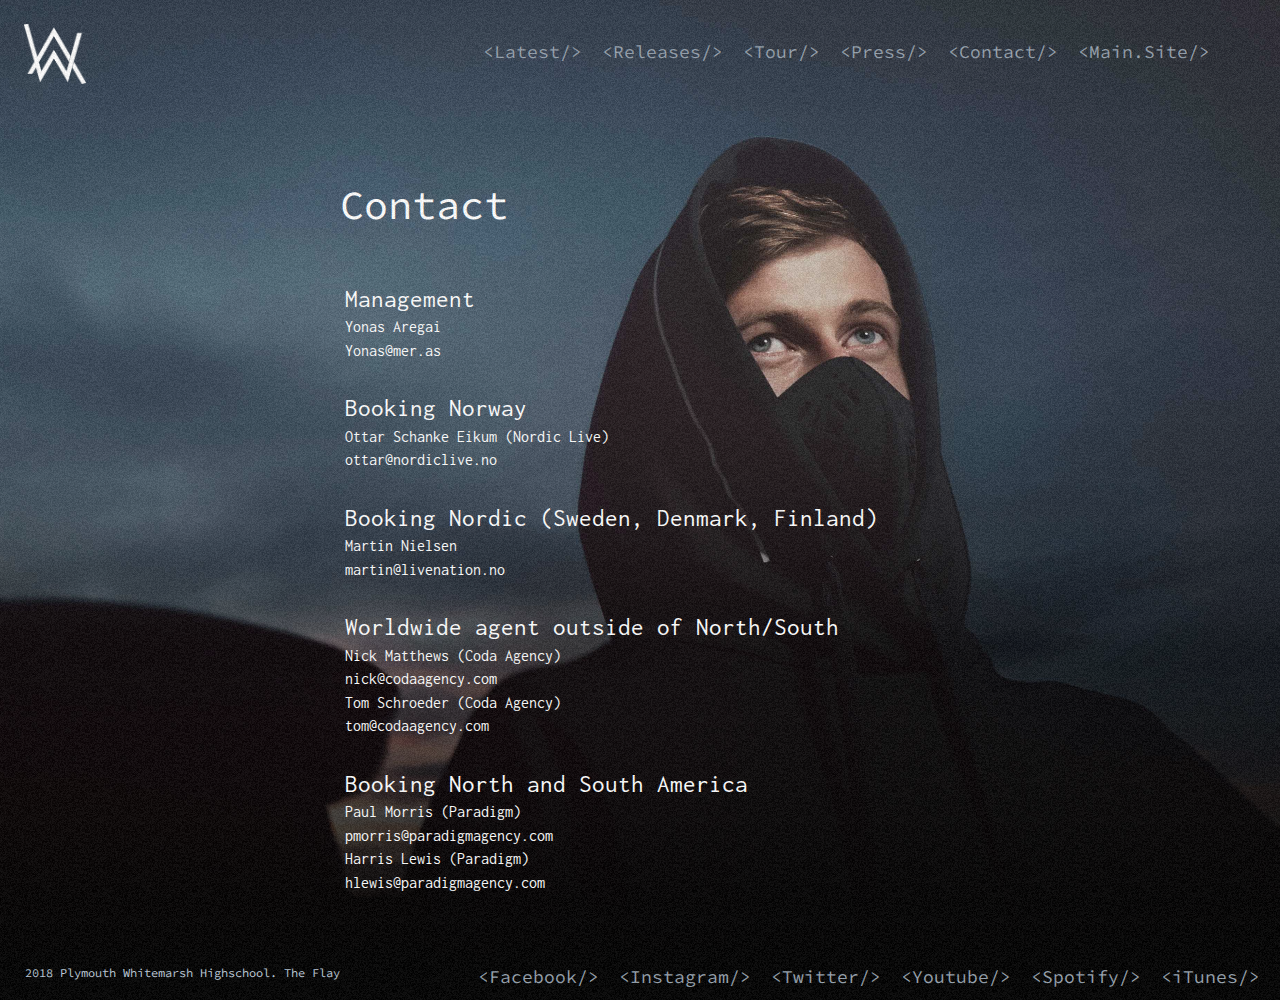
<file: Design Brief/contact.html>
<!DOCTYPE html>
<html>
    <head>
        <title>Horacio Lomax - Contact</title>
        <link rel="icon" href="Images/logo-white.png">
        <link rel='stylesheet' type='text/css' href='Mainstyles.css'>
        <style>
            .type{
                padding-top:30px;
            }
        </style>
    </head>
    <body>
        <div id='noiseoverlay'></div>
        <div id='maincontainer'>
        <header id='header'>
            <div id='logocontainer'>
                <a href='designhome.html'><img id='logo' src='Images/logo-white.png'></a>
            </div>
            <nav id='homenav'>
                <a href='../Code Files/index.html' class='navigation'><div>&lt;Main.Site/&gt;<div></a>
                <a href='contact.html' class='navigation'><div>&lt;Contact/&gt;<div></a>
                <a href='press.html' class='navigation'><div>&lt;Press/&gt;</div></a>
                <a href='tour.html' class='navigation'><div>&lt;Tour/&gt;</div></a>
                <a href='releases.html' class='navigation'><div>&lt;Releases/&gt;</div></a>
                <a href='latest.html' class='navigation'><div>&lt;Latest/&gt;</div></a>
            </nav>
        </header>
        <section id='contact'>
        <h1>Contact</h1>
            <ul>
                <li>
                    <ul>
                        <li class='type'>Management</li>
                        <li class='name'>Yonas Aregai</li>
                        <a href='mailto:Yonas@mer.as' class='email'><li>Yonas@mer.as</li></a>
                        <li class='tel'></li>
                    </ul>
                </li>
                <li>
                    <ul>
                        <li class='type'>Booking Norway</li>
                        <li class='name'>Ottar Schanke Eikum (Nordic Live)</li>
                        <a href='mailto:ottar@nordiclive.no' class='email'><li>ottar@nordiclive.no</li></a>
                        <li class='tel'></li>
                    </ul>
                </li>
                <li>
                    <ul>
                        <li class='type'>Booking Nordic (Sweden, Denmark, Finland)</li>
                        <li class='name'>Martin Nielsen</li>
                        <a href='mailto:martin@livenation.no' class='email'><li>martin@livenation.no</li></a>
                        <li class='tel'></li>
                    </ul>
                </li>
                <li>
                    <ul>
                        <li class='type'>Worldwide agent outside of North/South</li>
                        <li class='name'>Nick Matthews (Coda Agency)</li>
                        <a href='mailto:nick@codeagency.com' class='email'><li>nick@codaagency.com</li></a>
                        <li class='name'>Tom Schroeder (Coda Agency)</li>
                        <a href='mailto:tom@codaagency.com' class='email'><li>tom@codaagency.com</li></a>
                        <li class='tel'></li>
                    </ul>
                </li>
                <li>
                    <ul>
                        <li class='type'>Booking North and South America</li>
                        <li class='name'>Paul Morris (Paradigm)</li>
                        <a href='mailto:pmorris@paradigmagency.com' class='email'><li>pmorris@paradigmagency.com</li></a>
                        <li class='name'>Harris Lewis (Paradigm)</li>
                        <a href='mailto:hlewis@paradigmagency.com' class='email'><li>hlewis@paradigmagency.com</li></a>
                        <li class='tel'></li>
                    </ul>
                </li>
            </ul>
        </section>
        </div>
        <footer id='footer' style='margin-top:-35px'><span>2018 Plymouth Whitemarsh Highschool. The Flay</span>
        <div id='lowernav'>
            <a href='https://itunes.apple.com/us/artist/alan-walker/1062085272?app=music&ign-mpt=uo%3D4' class='navigation'><div>&lt;iTunes/&gt;</div></a>
            <a href='https://open.spotify.com/artist/7vk5e3vY1uw9plTHJAMwjN' class='navigation'><div>&lt;Spotify/&gt;</div></a>
            <a href='https://www.youtube.com/user/DjWalkzz' class='navigation'><div>&lt;Youtube/&gt;</div></a>
            <a href='https://twitter.com/IAmAlanWalker' class='navigation'><div>&lt;Twitter/&gt;</div></a>
            <a href='https://www.instagram.com/alanwalkermusic/' class='navigation'><div>&lt;Instagram/&gt;</div></a>
            <a href='https://www.facebook.com/alanwalkermusic' class='navigation'><div>&lt;Facebook/&gt;<div></a>
        </div>
        </footer>
    </body>
</html>
</file>
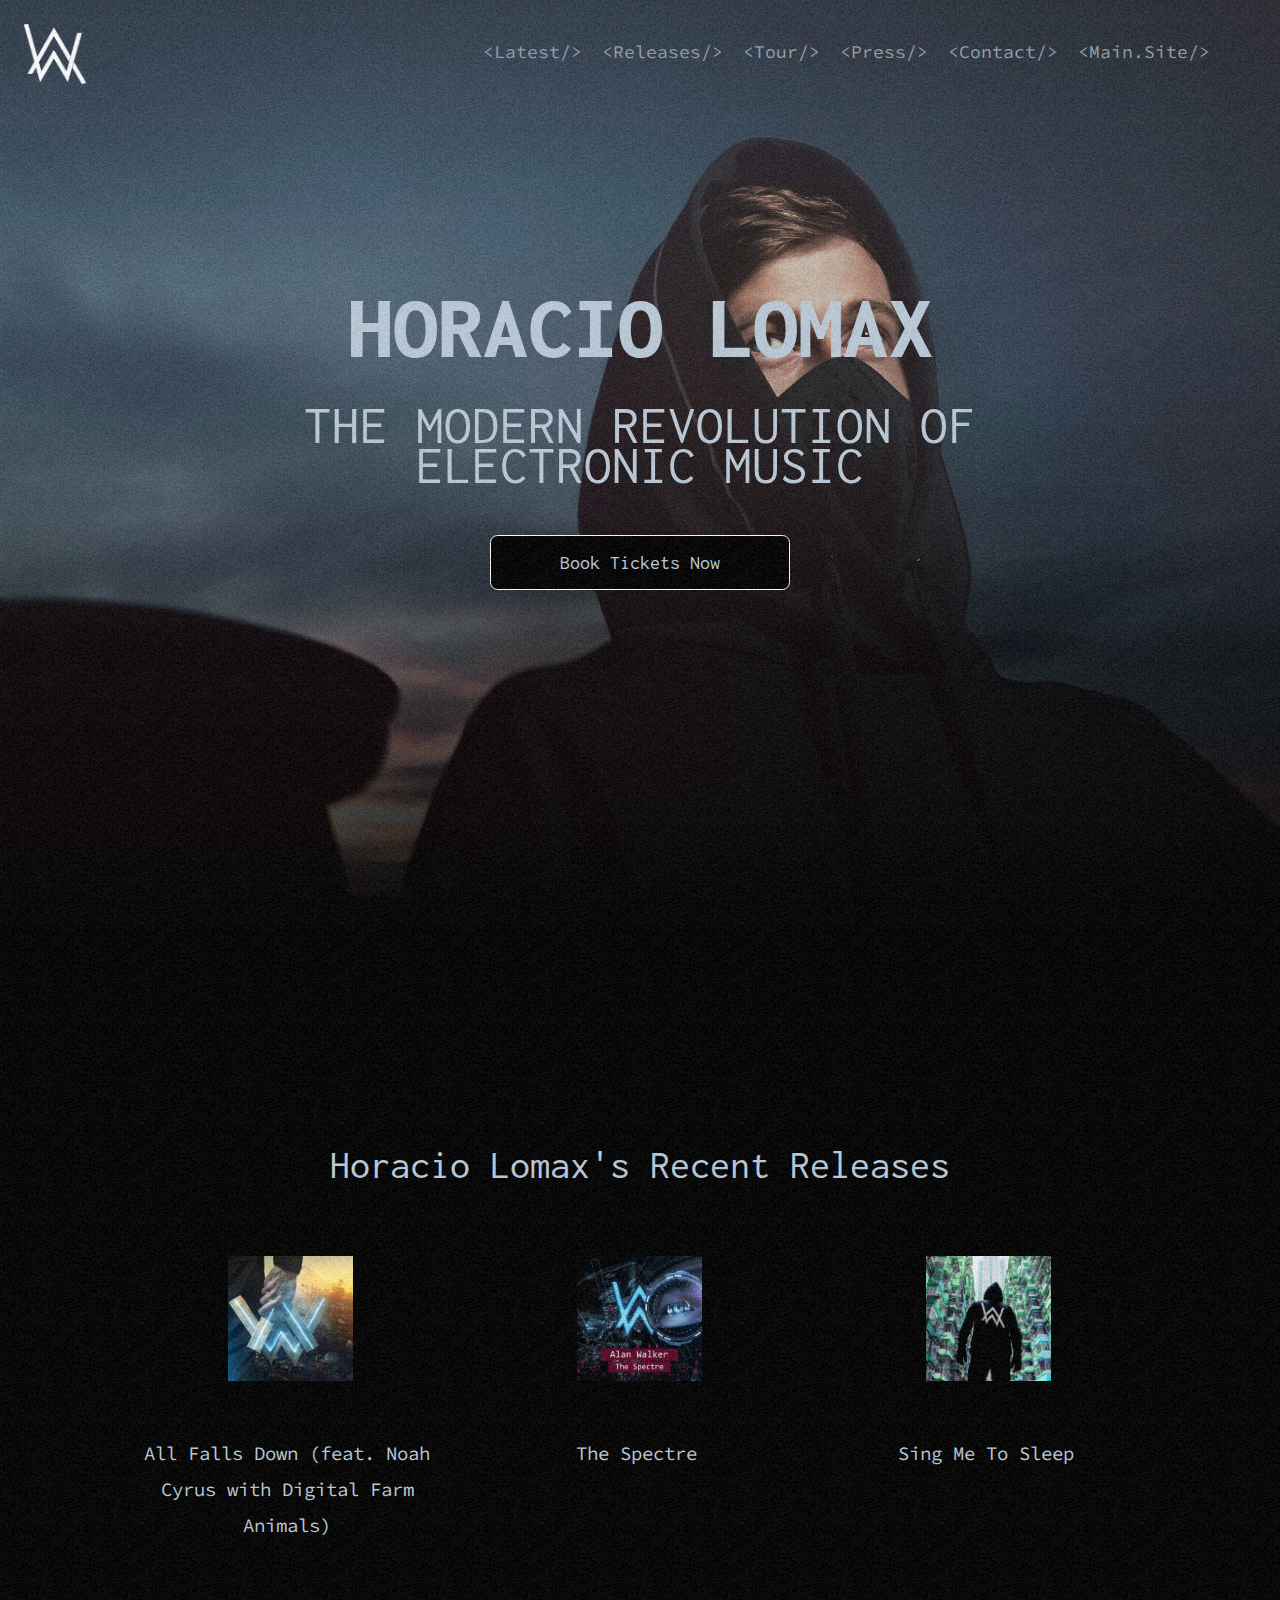
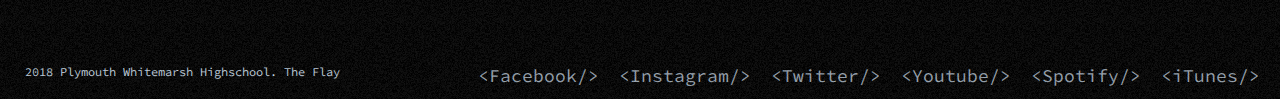
<file: Design Brief/designhome.html>
<!DOCTYPE html>
<html>
    <head>
        <meta content="width=device-width, initial-scale=1" name="viewport"/>
        <link rel="icon" href="Images/logo-white.png">
        <link rel='stylesheet' type='text/css' href='Mainstyles.css'>
        <title>Horacio	Lomax</title>
        <style>
            #maincontainer{
                width:100%;
            }
            @media only screen and (max-width: 600px){
            #maincontainer{
                height:300px;
            }
            body{
                background-color:black;
            }
            #logo{
                padding-bottom:0;
                margin-bottom:0;
                margin-top:50px;
            }
            #homenav{
            margin:auto;
            padding-right:0px;
            }
            .navigation{
            font-size:12px;
            text-align:center;
            margin-right:5px;
            }
            #homenav{
            margin-top:40px;
            width:100%;     
            height:100px;
            font-family:Source Code Pro;
            }
            #logocontainer{
                float:none;
            }
            #centerblock{
                width:80%;
            }
            .descimages{
                width:80px;
            }
            #midcontainer{
                margin-top:-200px;
            }
            #footer{
                display:none;
            }
            }
        </style>
    </head>
    <body>
        <div id='noiseoverlay'></div>
        <div id='maincontainer'>
        <header id='header'>
            <div id='logocontainer'>
                <a href='designhome.html'><img id='logo' src='Images/logo-white.png'></a>
            </div>
            <nav id='homenav'>
                <a href='../Code Files/index.html' class='navigation'><div>&lt;Main.Site/&gt;<div></a>
                <a href='contact.html' class='navigation'><div>&lt;Contact/&gt;<div></a>
                <a href='press.html' class='navigation'><div>&lt;Press/&gt;</div></a>
                <a href='tour.html' class='navigation'><div>&lt;Tour/&gt;</div></a>
                <a href='releases.html' class='navigation'><div>&lt;Releases/&gt;</div></a>
                <a href='latest.html' class='navigation'><div>&lt;Latest/&gt;</div></a>
            </nav>
        </header>
            <div id='centerblock'>
            <h1 id='centerclass'>Horacio	Lomax</h1>
            <div id='centertext'>The Modern Revolution of Electronic Music</div>
            </div>
            <center><a href='tour.html' id='buttonholder'><button id='centerbutton' align='center'><span>Book Tickets Now</span></button></a></center>
            <div id='midcontainer'>
        </div>
        <div id='black' style='background-color:black'>
        <div id='midcontainer'>
        <div class='midheader'>Horacio Lomax's Recent Releases</div>
            <div id='desccontainer'>
                <div class='descriptionbox'>
                    <img src='Images/allfallsdown.jpg' class='descimages' id='firstdesc'>
                    <div class='descinfo'>
                        All Falls Down (feat. Noah Cyrus with Digital Farm Animals)
                    </div>
                </div>
                <div class='descriptionbox'>
                    <img src='Images/spectre.jpg' class='descimages'>
                    <div class='descinfo'>
                    The Spectre
                    </div>
                </div>
                <div class='descriptionbox'>
                    <img src='Images/smts.jpg' class='descimages'>
                    <div class='descinfo'>
                    Sing Me To Sleep
                    </div>
                </div>
            </div>
        </div>
        <footer id='footer'><span>2018 Plymouth Whitemarsh Highschool. The Flay</span>
        <div id='lowernav'>
            <a href='https://itunes.apple.com/us/artist/alan-walker/1062085272?app=music&ign-mpt=uo%3D4' class='navigation'><div>&lt;iTunes/&gt;</div></a>
            <a href='https://open.spotify.com/artist/7vk5e3vY1uw9plTHJAMwjN' class='navigation'><div>&lt;Spotify/&gt;</div></a>
            <a href='https://www.youtube.com/user/DjWalkzz' class='navigation'><div>&lt;Youtube/&gt;</div></a>
            <a href='https://twitter.com/IAmAlanWalker' class='navigation'><div>&lt;Twitter/&gt;</div></a>
            <a href='https://www.instagram.com/alanwalkermusic/' class='navigation'><div>&lt;Instagram/&gt;</div></a>
            <a href='https://www.facebook.com/alanwalkermusic' class='navigation'><div>&lt;Facebook/&gt;<div></a>
        </div>
        </footer>
    </body>
</html>
</file>
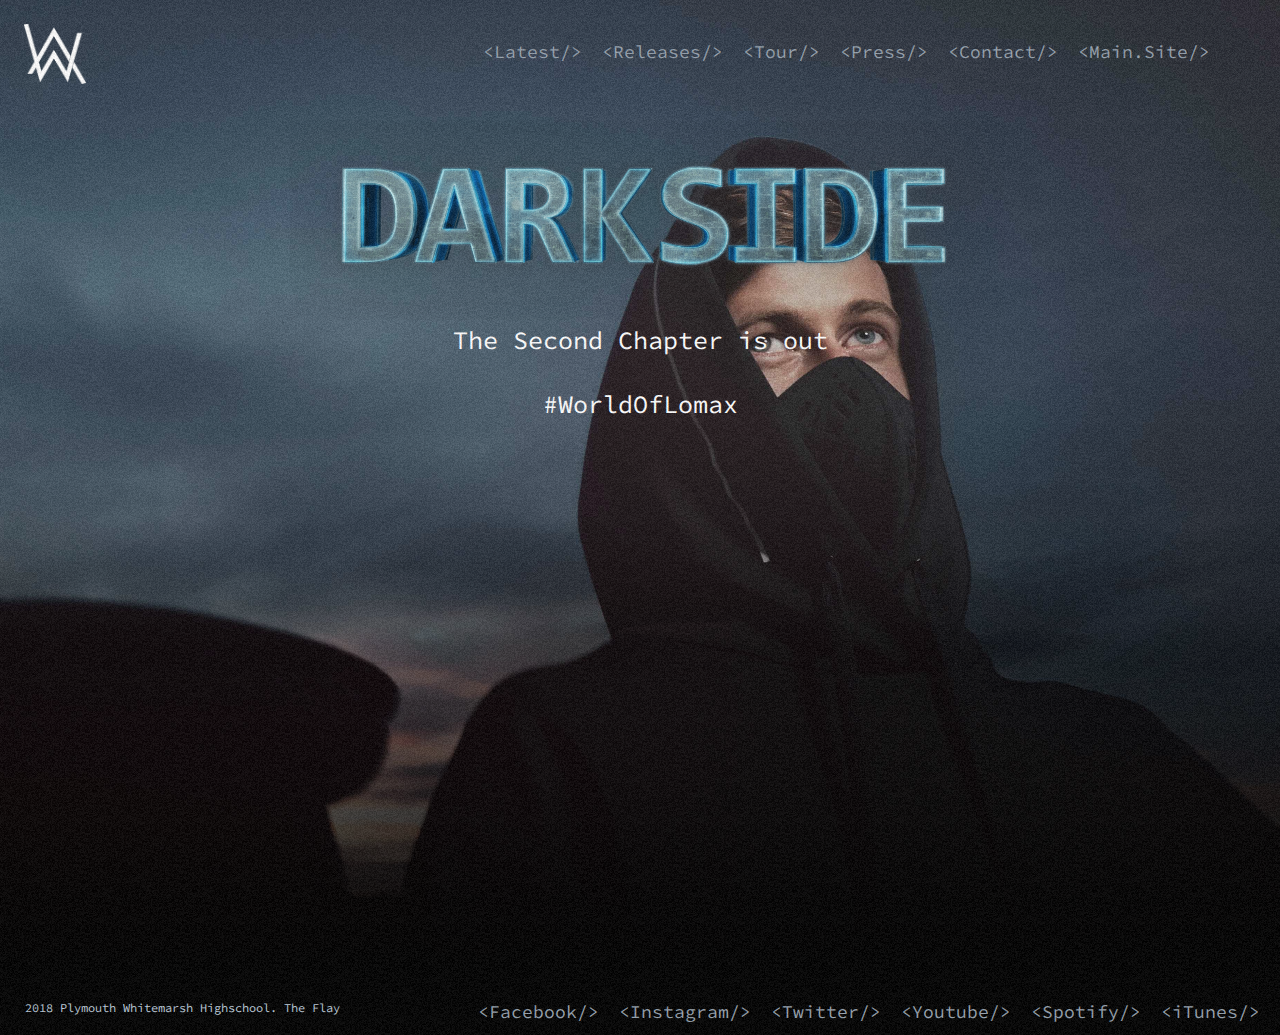
<file: Design Brief/latest.html>
<!DOCTYPE html>
<html>
    <head>
        <title>Horacio Lomax - Latest</title>
        <link rel="icon" href="Images/logo-white.png">
        <link rel='stylesheet' type='text/css' href='Mainstyles.css'>
        <style>
            #contact{
                margin-top:-100px;
            }
            #footer{
                background-color:black;
            }
        </style>
    </head>
    <body>
        <div id='noiseoverlay'></div>
        <div id='maincontainer'>
            <header id='header'>
                <div id='logocontainer'>
                    <a href='designhome.html'><img id='logo' src='Images/logo-white.png'></a>
                </div>
                <nav id='homenav'>
                    <a href='../Code Files/index.html' class='navigation'><div>&lt;Main.Site/&gt;<div></a>
                    <a href='contact.html' class='navigation'><div>&lt;Contact/&gt;<div></a>
                    <a href='press.html' class='navigation'><div>&lt;Press/&gt;</div></a>
                    <a href='tour.html' class='navigation'><div>&lt;Tour/&gt;</div></a>
                    <a href='releases.html' class='navigation'><div>&lt;Releases/&gt;</div></a>
                    <a href='latest.html' class='navigation'><div>&lt;Latest/&gt;</div></a>
                </nav>
                </header>
            <section id='contact'>
                <img id='dwi' height='200' src='Images/darkside.png'>
                <div id='latestheader'>The Second Chapter is out</br></br>#WorldOfLomax</div>
                </br>
                </br>
                <iframe id='previewvideo' src="https://www.youtube.com/embed/U8JG5jxUcTs" frameborder="0" allow="accelerometer; autoplay; encrypted-media; gyroscope; picture-in-picture" allowfullscreen></iframe>
            </section>
        </div>
        <footer id='footer'>
            <span>2018 Plymouth Whitemarsh Highschool. The Flay</span>
            <div id='lowernav'>
                <a href='https://www.apple.com/itunes/?cid=OAS-US-DOMAINS-itunes.com' class='navigation'><div>&lt;iTunes/&gt;</div></a>
            <a href='https://www.spotify.com/us/' class='navigation'><div>&lt;Spotify/&gt;</div></a>
            <a href='https://www.youtube.com/' class='navigation'><div>&lt;Youtube/&gt;</div></a>
            <a href='https://twitter.com/' class='navigation'><div>&lt;Twitter/&gt;</div></a>
            <a href='https://www.instagram.com/' class='navigation'><div>&lt;Instagram/&gt;</div></a>
            <a href='https://www.facebook.com/' class='navigation'><div>&lt;Facebook/&gt;<div></a>
            </div>
            </footer>
    </body>
</html>
</file>
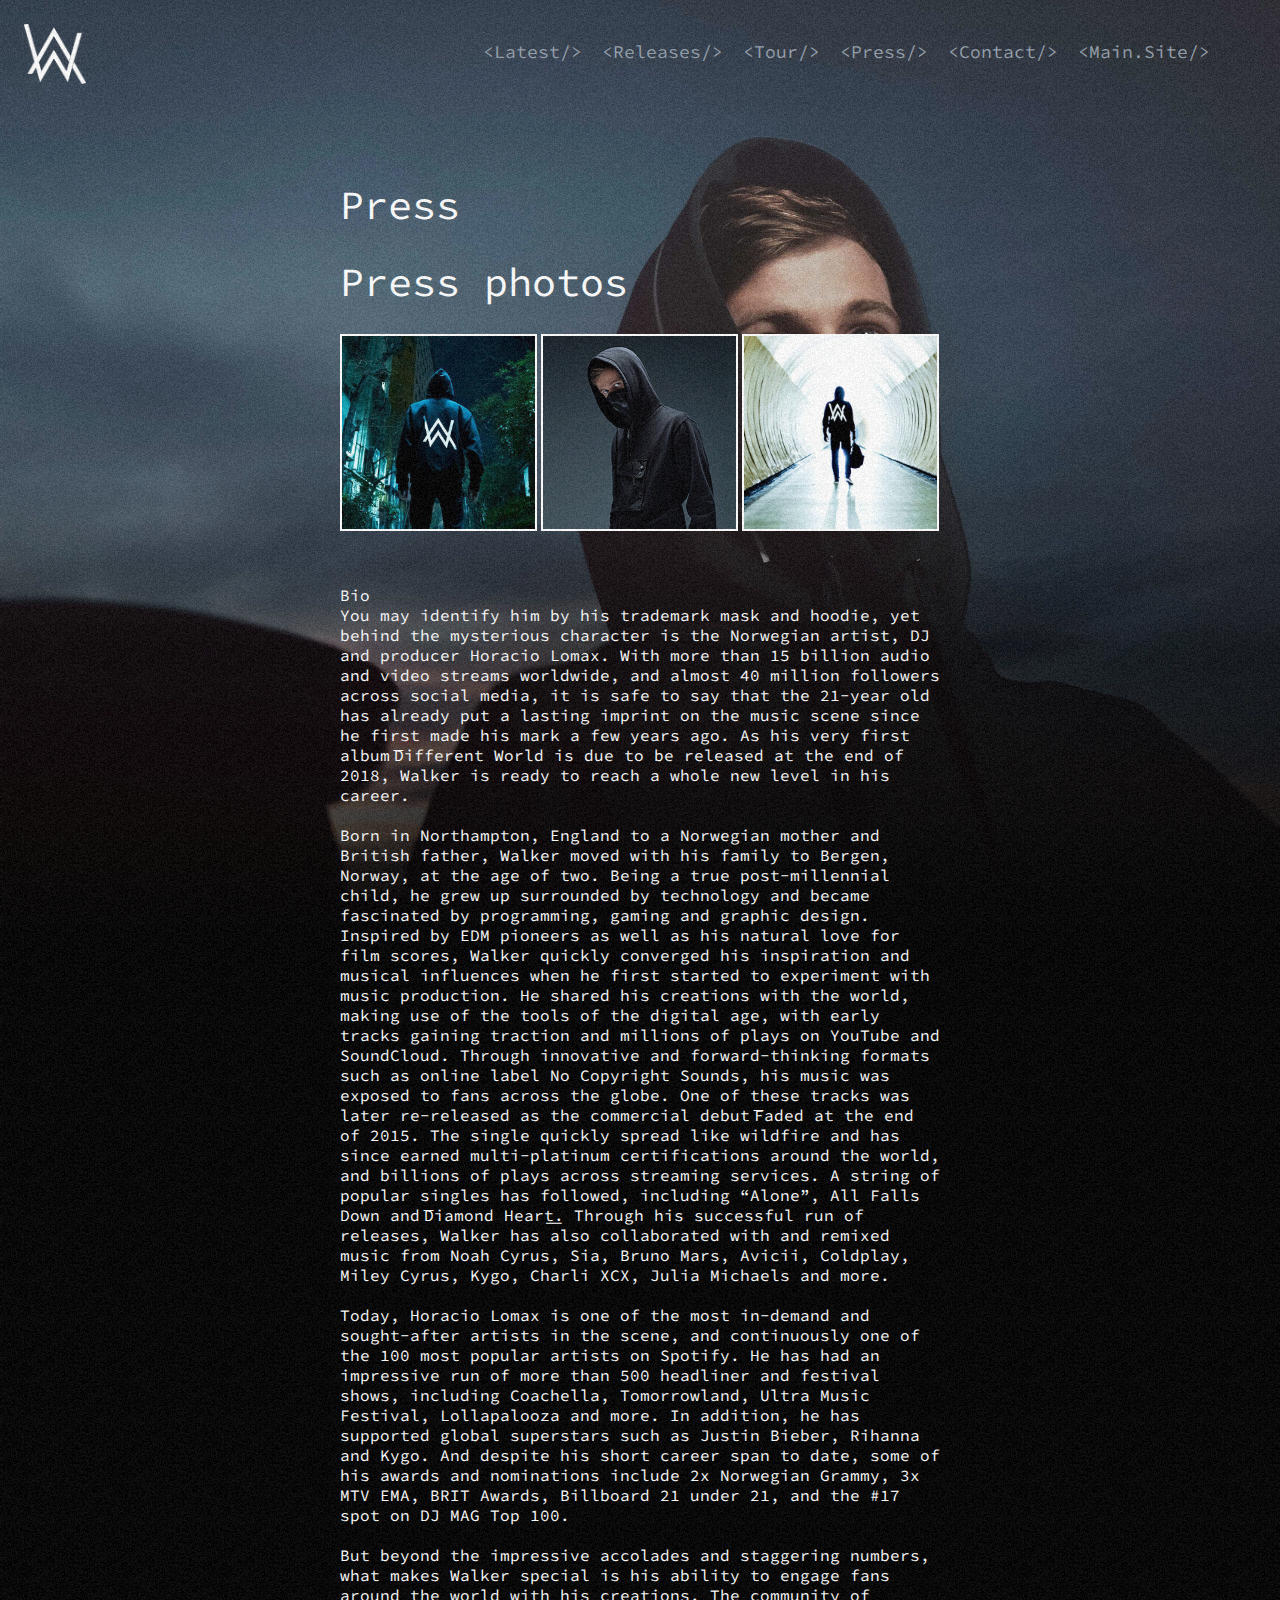
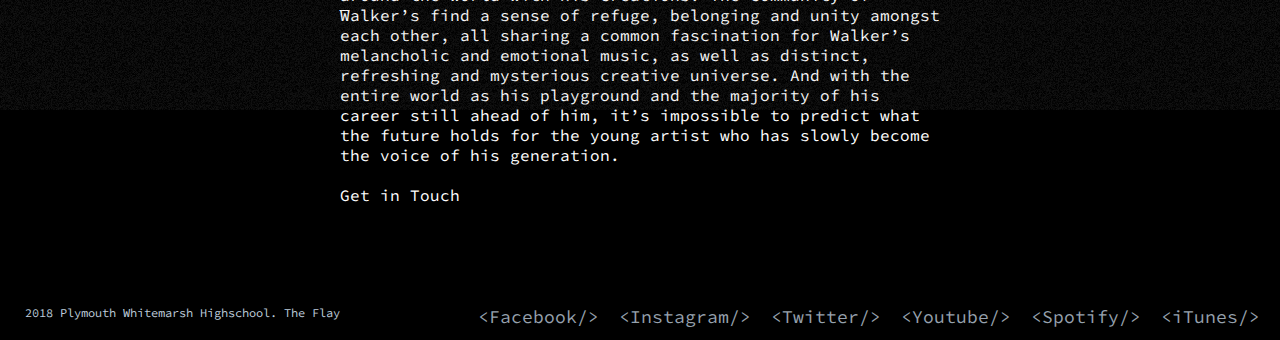
<file: Design Brief/press.html>
<!DOCTYPE html>
<html>
    <head>
        <title>Horacio Lomax - Press</title>
        <link rel="icon" href="Images/logo-white.png">
        <link rel='stylesheet' type='text/css' href='Mainstyles.css'>
        <style>
        </style>
    </head>
    <body>
        <div id='noiseoverlay'></div>
        <div id='maincontainer'>
        <header id='header'>
            <div id='logocontainer'>
                <a href='designhome.html'><img id='logo' src='Images/logo-white.png'></a>
            </div>
            <nav id='homenav'>
                    <a href='../Code Files/index.html' class='navigation'><div>&lt;Main.Site/&gt;<div></a>
                    <a href='contact.html' class='navigation'><div>&lt;Contact/&gt;<div></a>
                    <a href='press.html' class='navigation'><div>&lt;Press/&gt;</div></a>
                    <a href='tour.html' class='navigation'><div>&lt;Tour/&gt;</div></a>
                    <a href='releases.html' class='navigation'><div>&lt;Releases/&gt;</div></a>
                    <a href='latest.html' class='navigation'><div>&lt;Latest/&gt;</div></a>
            </nav>
        </header>
        <section id='contact'>
            <h1>Press</h1>
            <h1>Press photos</h1>
            <div id='gallery'>
                <div>
                    <a href='https://preview.c9users.io/jakeginesin/webmaster/Images/Albumpics/ignite.jpg'>
                    <img src='Images/Albumpics/ignite.jpg' class='pressphotos'>
                    </a>
                </div>
                <div>
                    <a href='https://preview.c9users.io/jakeginesin/webmaster/Images/Albumpics/NY_press_photoAW-web.jpg'>
                    <img src='Images/Albumpics/NY_press_photoAW-web.jpg' class='pressphotos'>
                    </a>
                </div>
                <div>
                    <a href='https://preview.c9users.io/jakeginesin/webmaster/Images/Albumpics/faded-1024x1024.jpg'>
                    <img src='Images/Albumpics/faded-1024x1024.jpg' class='pressphotos'>
                    </a>
                </div>
            </div>
            <p id='bio'>Bio</br>
            You may identify him by his trademark mask and hoodie, yet behind the mysterious character is the Norwegian artist, DJ and producer Horacio Lomax. With more than 15 billion audio and video streams worldwide, and almost 40 million followers across social media, it is safe to say that the 21-year old has already put a lasting imprint on the music scene since he first made his mark a few years ago. As his very first album ͞Different World is due to be released at the end of 2018, Walker is ready to reach a whole new level in his career.
            </br>
            </br>
            Born in Northampton, England to a Norwegian mother and British father, Walker moved with his family to Bergen, Norway, at the age of two. Being a true post-millennial child, he grew up surrounded by technology and became fascinated by programming, gaming and graphic design. Inspired by EDM pioneers as well as his natural love for film scores, Walker quickly converged his inspiration and musical influences when he first started to experiment with music production. He shared his creations with the world, making use of the tools of the digital age, with early tracks gaining traction and millions of plays on YouTube and SoundCloud. Through innovative and forward-thinking formats such as online label No Copyright Sounds, his music was exposed to fans across the globe. One of these tracks was later re-released as the commercial debut ͞Faded at the end of 2015. The single quickly spread like wildfire and has since earned multi-platinum certifications around the world, and billions of plays across streaming services. A string of popular singles has followed, including “Alone”, All Falls Down and ͞Diamond Heart͟. Through his successful run of releases, Walker has also collaborated with and remixed music from Noah Cyrus, Sia, Bruno Mars, Avicii, Coldplay, Miley Cyrus, Kygo, Charli XCX, Julia Michaels and more.
            </br>
            </br>
            Today, Horacio Lomax is one of the most in-demand and sought-after artists in the scene, and continuously one of the 100 most popular artists on Spotify. He has had an impressive run of more than 500 headliner and festival shows, including Coachella, Tomorrowland, Ultra Music Festival, Lollapalooza and more. In addition, he has supported global superstars such as Justin Bieber, Rihanna and Kygo. And despite his short career span to date, some of his awards and nominations include 2x Norwegian Grammy, 3x MTV EMA, BRIT Awards, Billboard 21 under 21, and the #17 spot on DJ MAG Top 100.
            </br>
            </br>
            But beyond the impressive accolades and staggering numbers, what makes Walker special is his ability to engage fans around the world with his creations. The community of ͞Walker’s find a sense of refuge, belonging and unity amongst each other, all sharing a common fascination for Walker’s melancholic and emotional music, as well as distinct, refreshing and mysterious creative universe. And with the entire world as his playground and the majority of his career still ahead of him, it’s impossible to predict what the future holds for the young artist who has slowly become the voice of his generation.
            </br>
            </br>
            <a href='contact.html'>Get in Touch</a>
            </p>
        </section>
        <footer id='footer'><span>2018 Plymouth Whitemarsh Highschool. The Flay</span>
        <div id='lowernav'>
            <a href='https://www.apple.com/itunes/?cid=OAS-US-DOMAINS-itunes.com' class='navigation'><div>&lt;iTunes/&gt;</div></a>
            <a href='https://www.spotify.com/us/' class='navigation'><div>&lt;Spotify/&gt;</div></a>
            <a href='https://www.youtube.com/' class='navigation'><div>&lt;Youtube/&gt;</div></a>
            <a href='https://twitter.com/' class='navigation'><div>&lt;Twitter/&gt;</div></a>
            <a href='https://www.instagram.com/' class='navigation'><div>&lt;Instagram/&gt;</div></a>
            <a href='https://www.facebook.com/' class='navigation'><div>&lt;Facebook/&gt;<div></a>
        </div>
        </footer>
        </div>
    </body>
</html>
</file>
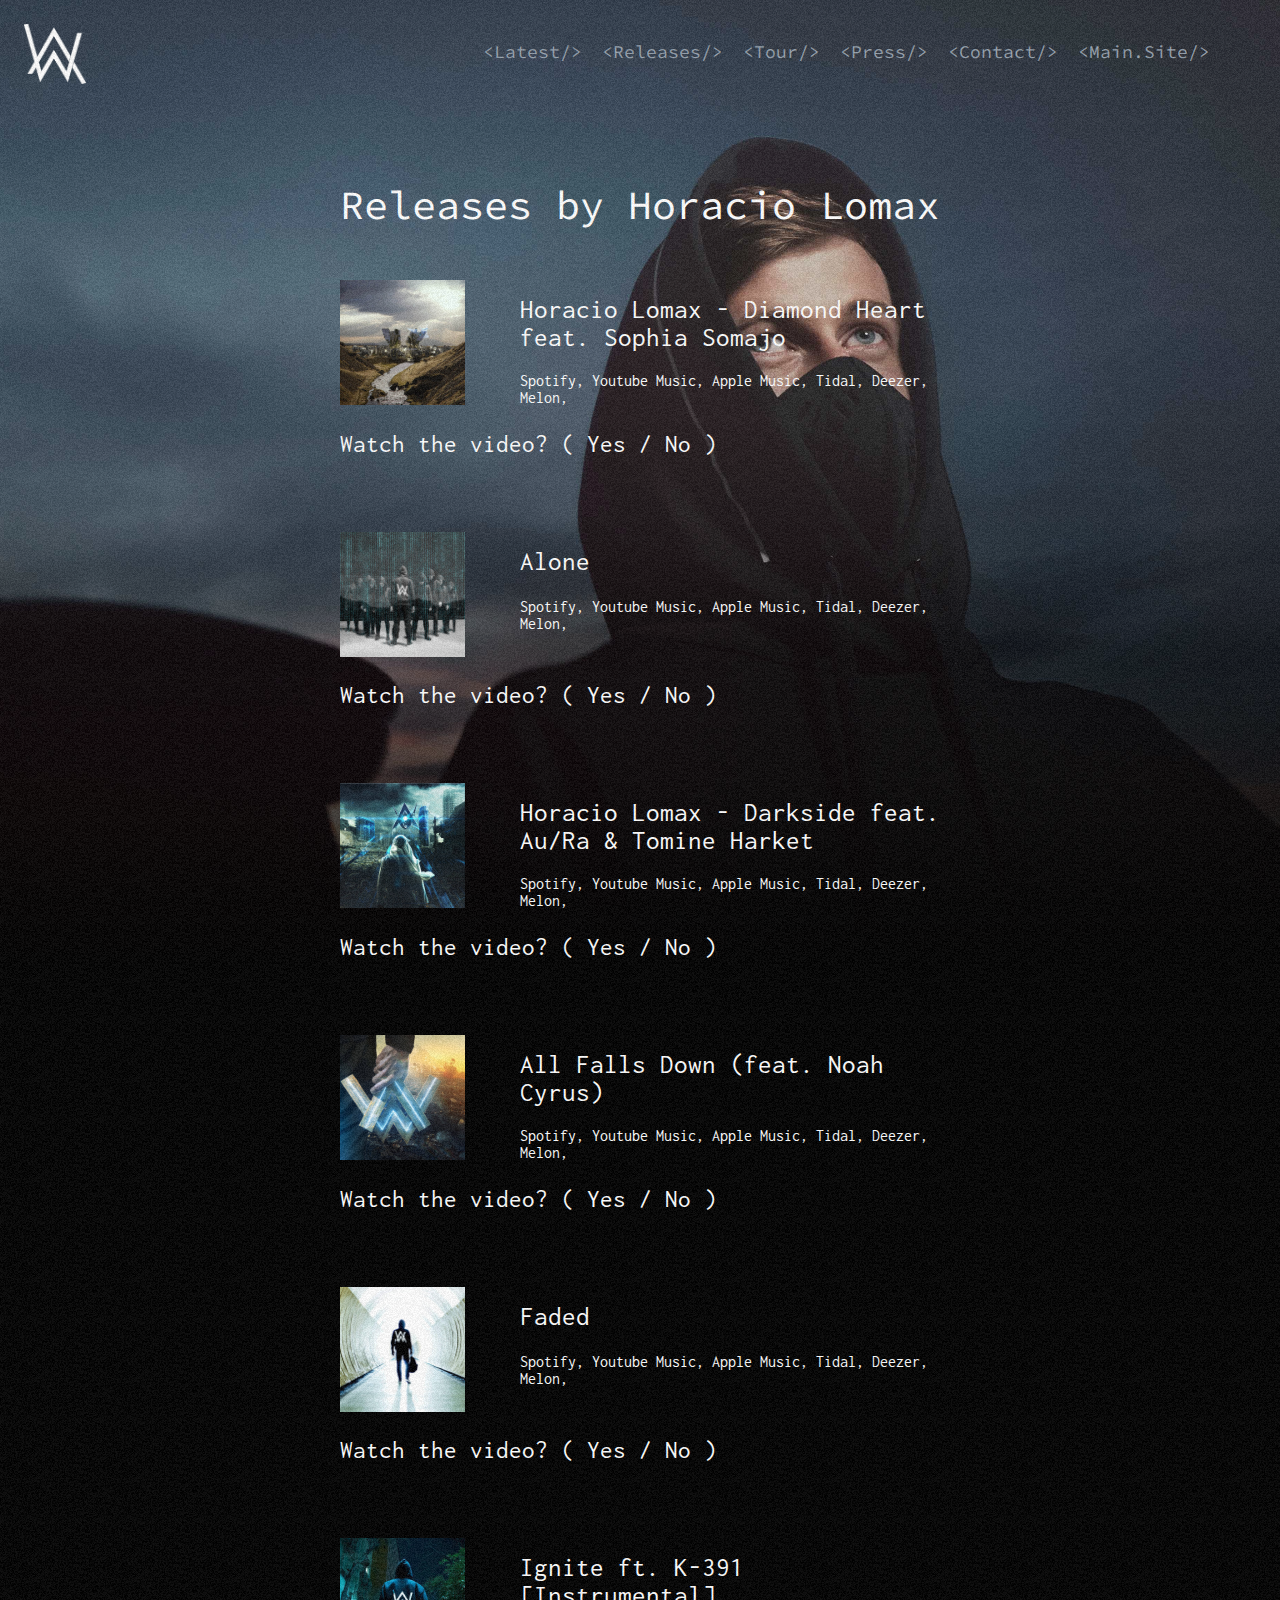
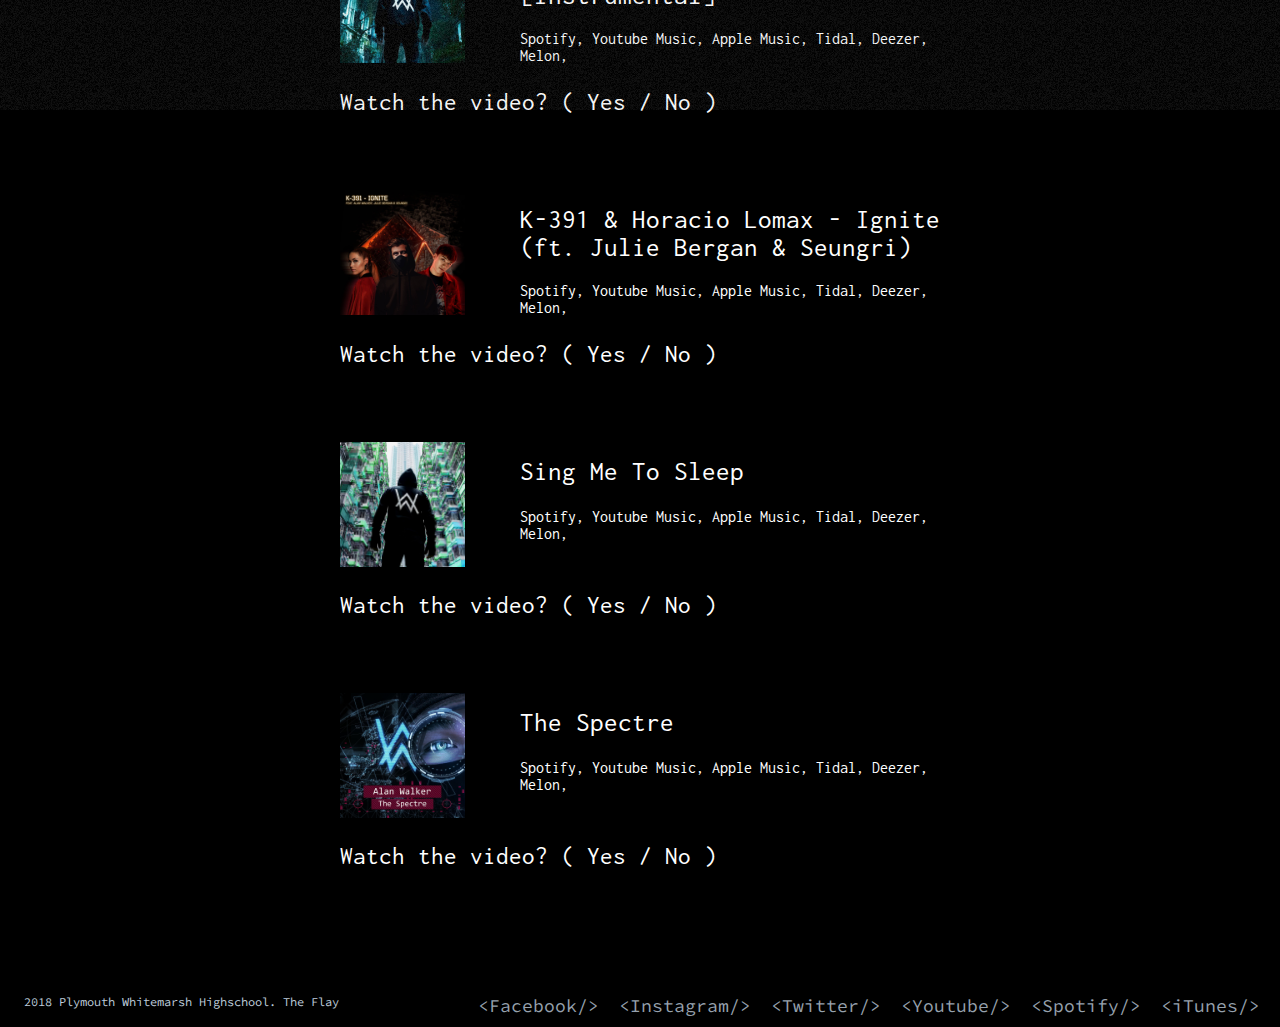
<file: Design Brief/releases.html>
<!DOCTYPE html>
<html>
    <head>
        <title>Horacio Lomax - Releases</title>
        <link rel="icon" href="Images/logo-white.png">
        <link rel='stylesheet' type='text/css' href='Mainstyles.css'>
        <style>
            h1{
                margin-bottom:50px
            }
            ul li{
                display:inline-block;
            }
            #footer{
                padding-bottom:0px;
                margin-top:-35px;
            }
            body{
                background-color:black;
            }
            #lowernav span{
                float:left;
                margin-left:-43%
            }
        </style>
    </head>
    <body>
        <script>
                    function videoplayeropena(){
                        var element = document.querySelector('#video1');
                        var style = getComputedStyle(element);
                        var enable = style.display;
                        if(enable == "none"){
                            document.getElementById("video1").style.display = "block";
                        }
                        else{
                            document.getElementById("video1").style.display = "none";
                        }
                        }
                    
                    
                    function videoplayeropenb(){
                        var element = document.querySelector('#video2');
                        var style = getComputedStyle(element);
                        var enable = style.display;
                        if(enable == "none"){
                            document.getElementById("video2").style.display = "block";
                        }
                        else{
                            document.getElementById("video2").style.display = "none";
                        }
                        }
                    
                    
                    function videoplayeropenc(){
                        var element = document.querySelector('#video3');
                        var style = getComputedStyle(element);
                        var enable = style.display;
                        if(enable == "none"){
                            document.getElementById("video3").style.display = "block";
                        }
                        else{
                            document.getElementById("video3").style.display = "none";
                        }
                        }
                    
                    
                    function videoplayeropend(){
                        var element = document.querySelector('#video4');
                        var style = getComputedStyle(element);
                        var enable = style.display;
                        if(enable == "none"){
                            document.getElementById("video4").style.display = "block";
                        }
                        else{
                            document.getElementById("video4").style.display = "none";
                        }
                        }
                    
                    
                    function videoplayeropene(){
                        var element = document.querySelector('#video5');
                        var style = getComputedStyle(element);
                        var enable = style.display;
                        if(enable == "none"){
                            document.getElementById("video5").style.display = "block";
                        }
                        else{
                            document.getElementById("video5").style.display = "none";
                        }
                        }
                    
                    function videoplayeropenf(){
                        var element = document.querySelector('#video6');
                        var style = getComputedStyle(element);
                        var enable = style.display;
                        if(enable == "none"){
                            document.getElementById("video6").style.display = "block";
                        }
                        else{
                            document.getElementById("video6").style.display = "none";
                        }
                        }
                    
                    
                    function videoplayeropeng(){
                        var element = document.querySelector('#video7');
                        var style = getComputedStyle(element);
                        var enable = style.display;
                        if(enable == "none"){
                            document.getElementById("video7").style.display = "block";
                        }
                        else{
                            document.getElementById("video7").style.display = "none";
                        }
                        }
                    
                    
                    function videoplayeropenh(){
                        var element = document.querySelector('#video8');
                        var style = getComputedStyle(element);
                        var enable = style.display;
                        if(enable == "none"){
                            document.getElementById("video8").style.display = "block";
                        }
                        else{
                            document.getElementById("video8").style.display = "none";
                        }
                        }
                    
                    function videoplayeropeni(){
                        var element = document.querySelector('#video9');
                        var style = getComputedStyle(element);
                        var enable = style.display;
                        if(enable == "none"){
                            document.getElementById("video9").style.display = "block";
                        }
                        else{
                            document.getElementById("video9").style.display = "none";
                        }
                        }
        </script>
        <div id='noiseoverlay'></div>
        <div id='maincontainer'>
        <header id='header'>
            <div id='logocontainer'>
                <a href='designhome.html'><img id='logo' src='Images/logo-white.png'></a>
            </div>
            <nav id='homenav'>
                <a href='../Code Files/index.html' class='navigation'><div>&lt;Main.Site/&gt;<div></a>
                <a href='contact.html' class='navigation'><div>&lt;Contact/&gt;<div></a>
                <a href='press.html' class='navigation'><div>&lt;Press/&gt;</div></a>
                <a href='tour.html' class='navigation'><div>&lt;Tour/&gt;</div></a>
                <a href='releases.html' class='navigation'><div>&lt;Releases/&gt;</div></a>
                <a href='latest.html' class='navigation'><div>&lt;Latest/&gt;</div></a>
            </nav>
        </header>
        <section id='contact'>
            <h1>Releases by Horacio Lomax</h1>
            <article class='releasecontainer'>
                <img src='Images/Albumpics/diamondheartlogo.jpg' class='releaseimg'>
                <h2 class='releaseinfo'>Horacio Lomax - Diamond Heart feat. Sophia Somajo</h2>
                <ul class='releaselinkset'>
                    <li>
                        <a href='https://www.spotify.com/us/' class='releaselinks'>
                        Spotify, 
                        </a>
                    </li>
                    <li>
                        <a href='https://www.spotify.com/us/' class='releaselinks'>
                        Youtube Music, 
                        </a>
                    </li>
                    <li>
                        <a href='https://www.spotify.com/us/' class='releaselinks'>
                        Apple Music, 
                        </a>
                    </li>
                    <li>
                        <a href='https://www.spotify.com/us/' class='releaselinks'>
                        Tidal, 
                        </a>
                    </li>
                    <li>
                        <a href='https://www.spotify.com/us/' class='releaselinks'>
                        Deezer, 
                        </a>
                    </li>
                    <li>
                        <a href='https://www.spotify.com/us/' class='releaselinks'>
                        Melon, 
                        </a>
                    </li>
                </ul>
                <p class='videoopener'>
                    Watch the video? (
                    <span onclick=videoplayeropena() class='openvideo'>Yes</span>
                    /
                    <span onclick=videoplayeropena() class='openvideo'>No</span>
                    )
                </p>
                <iframe src='https://www.youtube.com/embed/sJXZ9Dok7u8' id='video1' class='video'></iframe>
            </article> 
            <article class='releasecontainer'>
                <img src='Images/Albumpics/alone-1024x1024.jpg' class='releaseimg'>
                <h2 class='releaseinfo'>Alone</h2>
                <ul class='releaselinkset'>
                    <li>
                        <a href='https://www.spotify.com/us/' class='releaselinks'>
                        Spotify, 
                        </a>
                    </li>
                    <li>
                        <a href='https://www.spotify.com/us/' class='releaselinks'>
                        Youtube Music, 
                        </a>
                    </li>
                    <li>
                        <a href='https://www.spotify.com/us/' class='releaselinks'>
                        Apple Music, 
                        </a>
                    </li>
                    <li>
                        <a href='https://www.spotify.com/us/' class='releaselinks'>
                        Tidal, 
                        </a>
                    </li>
                    <li>
                        <a href='https://www.spotify.com/us/' class='releaselinks'>
                        Deezer, 
                        </a>
                    </li>
                    <li>
                        <a href='https://www.spotify.com/us/' class='releaselinks'>
                        Melon, 
                        </a>
                    </li>
                </ul>
                <p class='videoopener'>
                    Watch the video? (
                    <span onclick=videoplayeropenb() class='openvideo'>Yes</span>
                    /
                    <span onclick=videoplayeropenb() class='openvideo'>No</span>
                    )
                </p>
                <iframe src='https://www.youtube.com/embed/sJXZ9Dok7u8' id='video2' class='video'></iframe>
            </article>
            <article class='releasecontainer'>
                <img src='Images/Albumpics/AW_Darkside_Cover_Artwork_1920x1920_small-1200x1200.jpg' class='releaseimg'>
                <h2 class='releaseinfo'>Horacio Lomax - Darkside feat. Au/Ra & Tomine Harket</h2>
                <ul class='releaselinkset'>
                    <li>
                        <a href='https://www.spotify.com/us/' class='releaselinks'>
                        Spotify, 
                        </a>
                    </li>
                    <li>
                        <a href='https://www.spotify.com/us/' class='releaselinks'>
                        Youtube Music, 
                        </a>
                    </li>
                    <li>
                        <a href='https://www.spotify.com/us/' class='releaselinks'>
                        Apple Music, 
                        </a>
                    </li>
                    <li>
                        <a href='https://www.spotify.com/us/' class='releaselinks'>
                        Tidal, 
                        </a>
                    </li>
                    <li>
                        <a href='https://www.spotify.com/us/' class='releaselinks'>
                        Deezer, 
                        </a>
                    </li>
                    <li>
                        <a href='https://www.spotify.com/us/' class='releaselinks'>
                        Melon, 
                        </a>
                    </li>
                </ul>
                <p class='videoopener'>
                    Watch the video? (
                    <span onclick=videoplayeropenc() class='openvideo'>Yes</span>
                    /
                    <span onclick=videoplayeropenc() class='openvideo'>No</span>
                    )
                </p>
                <iframe src='https://www.youtube.com/embed/sJXZ9Dok7u8' id='video3' class='video'></iframe>
            </article>
            <article class='releasecontainer'>
                <img src='Images/Albumpics/COVER_1-1200x1200.jpg' class='releaseimg'>
                <h2 class='releaseinfo'>All Falls Down (feat. Noah Cyrus)</h2>
                <ul class='releaselinkset'>
                    <li>
                        <a href='https://www.spotify.com/us/' class='releaselinks'>
                        Spotify, 
                        </a>
                    </li>
                    <li>
                        <a href='https://www.spotify.com/us/' class='releaselinks'>
                        Youtube Music, 
                        </a>
                    </li>
                    <li>
                        <a href='https://www.spotify.com/us/' class='releaselinks'>
                        Apple Music, 
                        </a>
                    </li>
                    <li>
                        <a href='https://www.spotify.com/us/' class='releaselinks'>
                        Tidal, 
                        </a>
                    </li>
                    <li>
                        <a href='https://www.spotify.com/us/' class='releaselinks'>
                        Deezer, 
                        </a>
                    </li>
                    <li>
                        <a href='https://www.spotify.com/us/' class='releaselinks'>
                        Melon, 
                        </a>
                    </li>
                </ul>
                <p class='videoopener'>
                    Watch the video? (
                    <span onclick='videoplayeropend()' class='openvideo'>Yes</span>
                    /
                    <span onclick=videoplayeropend() class='openvideo'>No</span>
                    )
                </p>
                <iframe src='https://www.youtube.com/embed/sJXZ9Dok7u8' id='video4' class='video'></iframe>
            </article>
            <article class='releasecontainer'>
                <img src='Images/Albumpics/faded-1024x1024.jpg' class='releaseimg'>
                <h2 class='releaseinfo'>Faded</h2>
                <ul class='releaselinkset'>
                    <li>
                        <a href='https://www.spotify.com/us/' class='releaselinks'>
                        Spotify, 
                        </a>
                    </li>
                    <li>
                        <a href='https://www.spotify.com/us/' class='releaselinks'>
                        Youtube Music, 
                        </a>
                    </li>
                    <li>
                        <a href='https://www.spotify.com/us/' class='releaselinks'>
                        Apple Music, 
                        </a>
                    </li>
                    <li>
                        <a href='https://www.spotify.com/us/' class='releaselinks'>
                        Tidal, 
                        </a>
                    </li>
                    <li>
                        <a href='https://www.spotify.com/us/' class='releaselinks'>
                        Deezer, 
                        </a>
                    </li>
                    <li>
                        <a href='https://www.spotify.com/us/' class='releaselinks'>
                        Melon, 
                        </a>
                    </li>
                </ul>
                <p class='videoopener'>
                    Watch the video? (
                    <span onclick=videoplayeropene) class='openvideo'>Yes</span>
                    /
                    <span onclick=videoplayeropene() class='openvideo'>No</span>
                    )
                </p>
                <iframe src='https://www.youtube.com/embed/sJXZ9Dok7u8' id='video5' class='video'></iframe>
            </article>
            <article class='releasecontainer'>
                <img src='Images/Albumpics/ignite.jpg' class='releaseimg'>
                <h2 class='releaseinfo'>Ignite ft. K-391 [Instrumental]</h2>
                <ul class='releaselinkset'>
                    <li>
                        <a href='https://www.spotify.com/us/' class='releaselinks'>
                        Spotify, 
                        </a>
                    </li>
                    <li>
                        <a href='https://www.spotify.com/us/' class='releaselinks'>
                        Youtube Music, 
                        </a>
                    </li>
                    <li>
                        <a href='https://www.spotify.com/us/' class='releaselinks'>
                        Apple Music, 
                        </a>
                    </li>
                    <li>
                        <a href='https://www.spotify.com/us/' class='releaselinks'>
                        Tidal, 
                        </a>
                    </li>
                    <li>
                        <a href='https://www.spotify.com/us/' class='releaselinks'>
                        Deezer, 
                        </a>
                    </li>
                    <li>
                        <a href='https://www.spotify.com/us/' class='releaselinks'>
                        Melon, 
                        </a>
                    </li>
                </ul>
                <p class='videoopener'>
                    Watch the video? (
                    <span onclick=videoplayeropenf() class='openvideo'>Yes</span>
                    /
                    <span onclick=videoplayeropenf() class='openvideo'>No</span>
                    )
                </p>
                <iframe src='https://www.youtube.com/embed/sJXZ9Dok7u8' id='video6' class='video'></iframe>
            </article>
            <article class='releasecontainer'>
                <img src='Images/Albumpics/K391_IGNITE_FEATURE-ARTIST-ARTWORK-1200x1200.jpg' class='releaseimg'>
                <h2 class='releaseinfo'>K-391 & Horacio Lomax - Ignite (ft. Julie Bergan & Seungri)</h2>
                <ul class='releaselinkset'>
                    <li>
                        <a href='https://www.spotify.com/us/' class='releaselinks'>
                        Spotify, 
                        </a>
                    </li>
                    <li>
                        <a href='https://www.spotify.com/us/' class='releaselinks'>
                        Youtube Music, 
                        </a>
                    </li>
                    <li>
                        <a href='https://www.spotify.com/us/' class='releaselinks'>
                        Apple Music, 
                        </a>
                    </li>
                    <li>
                        <a href='https://www.spotify.com/us/' class='releaselinks'>
                        Tidal, 
                        </a>
                    </li>
                    <li>
                        <a href='https://www.spotify.com/us/' class='releaselinks'>
                        Deezer, 
                        </a>
                    </li>
                    <li>
                        <a href='https://www.spotify.com/us/' class='releaselinks'>
                        Melon, 
                        </a>
                    </li>
                </ul>
                <p class='videoopener'>
                    Watch the video? (
                    <span onclick=videoplayeropeng() class='openvideo'>Yes</span>
                    /
                    <span onclick=videoplayeropeng() class='openvideo'>No</span>
                    )
                </p>
                <iframe src='https://www.youtube.com/embed/sJXZ9Dok7u8' id='video7' class='video'></iframe>
            <article class='releasecontainer' style='margin-top:50px'>
                <img src='Images/Albumpics/smts-1024x1024.jpg' class='releaseimg'>
                <h2 class='releaseinfo'>Sing Me To Sleep</h2>
                <ul class='releaselinkset'>
                    <li>
                        <a href='https://www.spotify.com/us/' class='releaselinks'>
                        Spotify, 
                        </a>
                    </li>
                    <li>
                        <a href='https://www.spotify.com/us/' class='releaselinks'>
                        Youtube Music, 
                        </a>
                    </li>
                    <li>
                        <a href='https://www.spotify.com/us/' class='releaselinks'>
                        Apple Music, 
                        </a>
                    </li>
                    <li>
                        <a href='https://www.spotify.com/us/' class='releaselinks'>
                        Tidal, 
                        </a>
                    </li>
                    <li>
                        <a href='https://www.spotify.com/us/' class='releaselinks'>
                        Deezer, 
                        </a>
                    </li>
                    <li>
                        <a href='https://www.spotify.com/us/' class='releaselinks'>
                        Melon, 
                        </a>
                    </li>
                </ul>
                <p class='videoopener'>
                    Watch the video? (
                    <span onclick=videoplayeropenh() class='openvideo'>Yes</span>
                    /
                    <span onclick=videoplayeropenh() class='openvideo'>No</span>
                    )
                </p>
                <iframe src='https://www.youtube.com/embed/sJXZ9Dok7u8' id='video8' class='video'></iframe>
            </article> 
            <article class='releasecontainer'>
                <img src='Images/Albumpics/Spectre-Cover-Final-1200x1200.jpg' class='releaseimg'>
                <h2 class='releaseinfo'>The Spectre</h2>
                <ul class='releaselinkset'>
                    <li>
                        <a href='https://www.spotify.com/us/' class='releaselinks'>
                        Spotify, 
                        </a>
                    </li>
                    <li>
                        <a href='https://www.spotify.com/us/' class='releaselinks'>
                        Youtube Music, 
                        </a>
                    </li>
                    <li>
                        <a href='https://www.spotify.com/us/' class='releaselinks'>
                        Apple Music, 
                        </a>
                    </li>
                    <li>
                        <a href='https://www.spotify.com/us/' class='releaselinks'>
                        Tidal, 
                        </a>
                    </li>
                    <li>
                        <a href='https://www.spotify.com/us/' class='releaselinks'>
                        Deezer, 
                        </a>
                    </li>
                    <li>
                        <a href='https://www.spotify.com/us/' class='releaselinks'>
                        Melon, 
                        </a>
                    </li>
                </ul>
                <p class='videoopener'>
                    Watch the video? (
                    <span onclick=videoplayeropeni() class='openvideo'>Yes</span>
                    /
                    <span onclick=videoplayeropeni() class='openvideo'>No</span>
                    )
                </p>
                <iframe src='https://www.youtube.com/embed/sJXZ9Dok7u8' id='video9' class='video'></iframe>
            </article> 
        </section>
        </div>
        <footer id='footer'>
        <div id='lowernav'>
            <span>2018 Plymouth Whitemarsh Highschool. The Flay</span>
            <a href='https://www.apple.com/itunes/?cid=OAS-US-DOMAINS-itunes.com' class='navigation'><div>&lt;iTunes/&gt;</div></a>
            <a href='https://www.spotify.com/us/' class='navigation'><div>&lt;Spotify/&gt;</div></a>
            <a href='https://www.youtube.com/' class='navigation'><div>&lt;Youtube/&gt;</div></a>
            <a href='https://twitter.com/' class='navigation'><div>&lt;Twitter/&gt;</div></a>
            <a href='https://www.instagram.com/' class='navigation'><div>&lt;Instagram/&gt;</div></a>
            <a href='https://www.facebook.com/' class='navigation'><div>&lt;Facebook/&gt;<div></a>
        </div>
        </footer>
    </body>
</html>
</file>
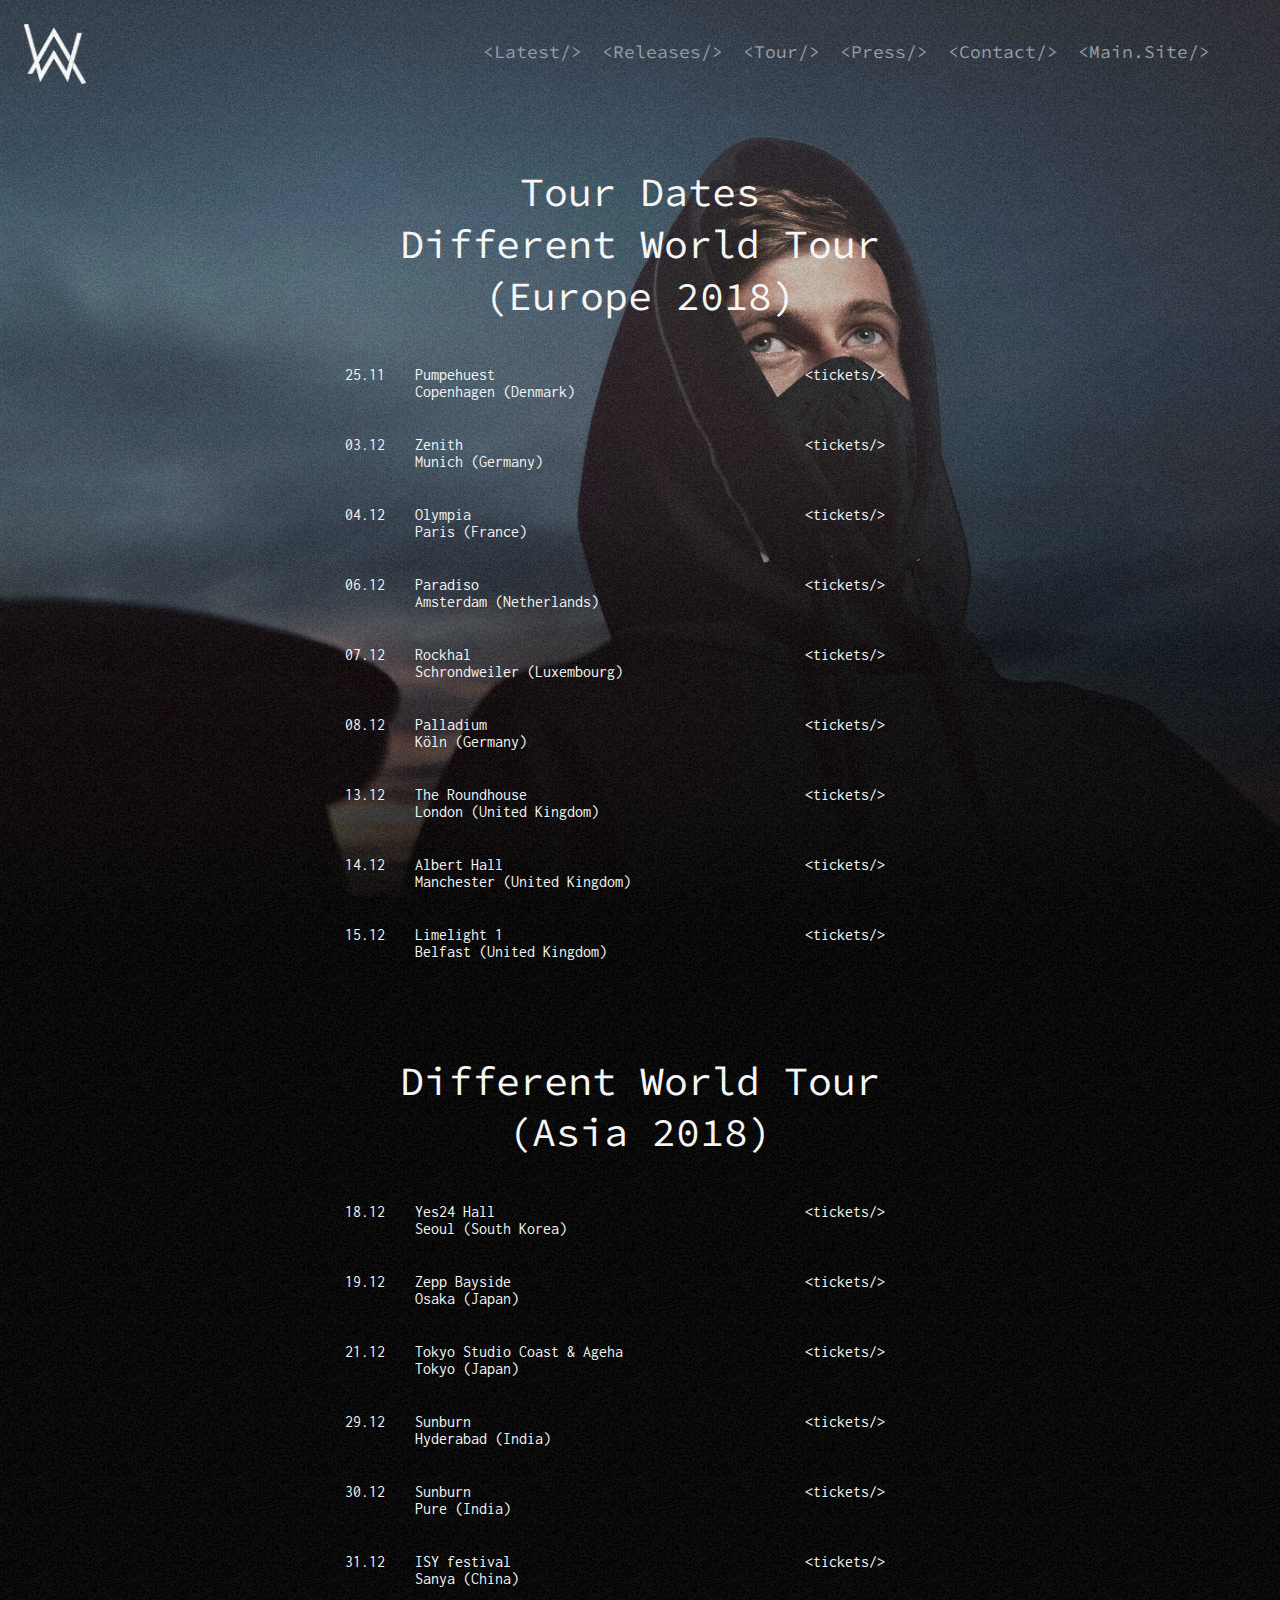
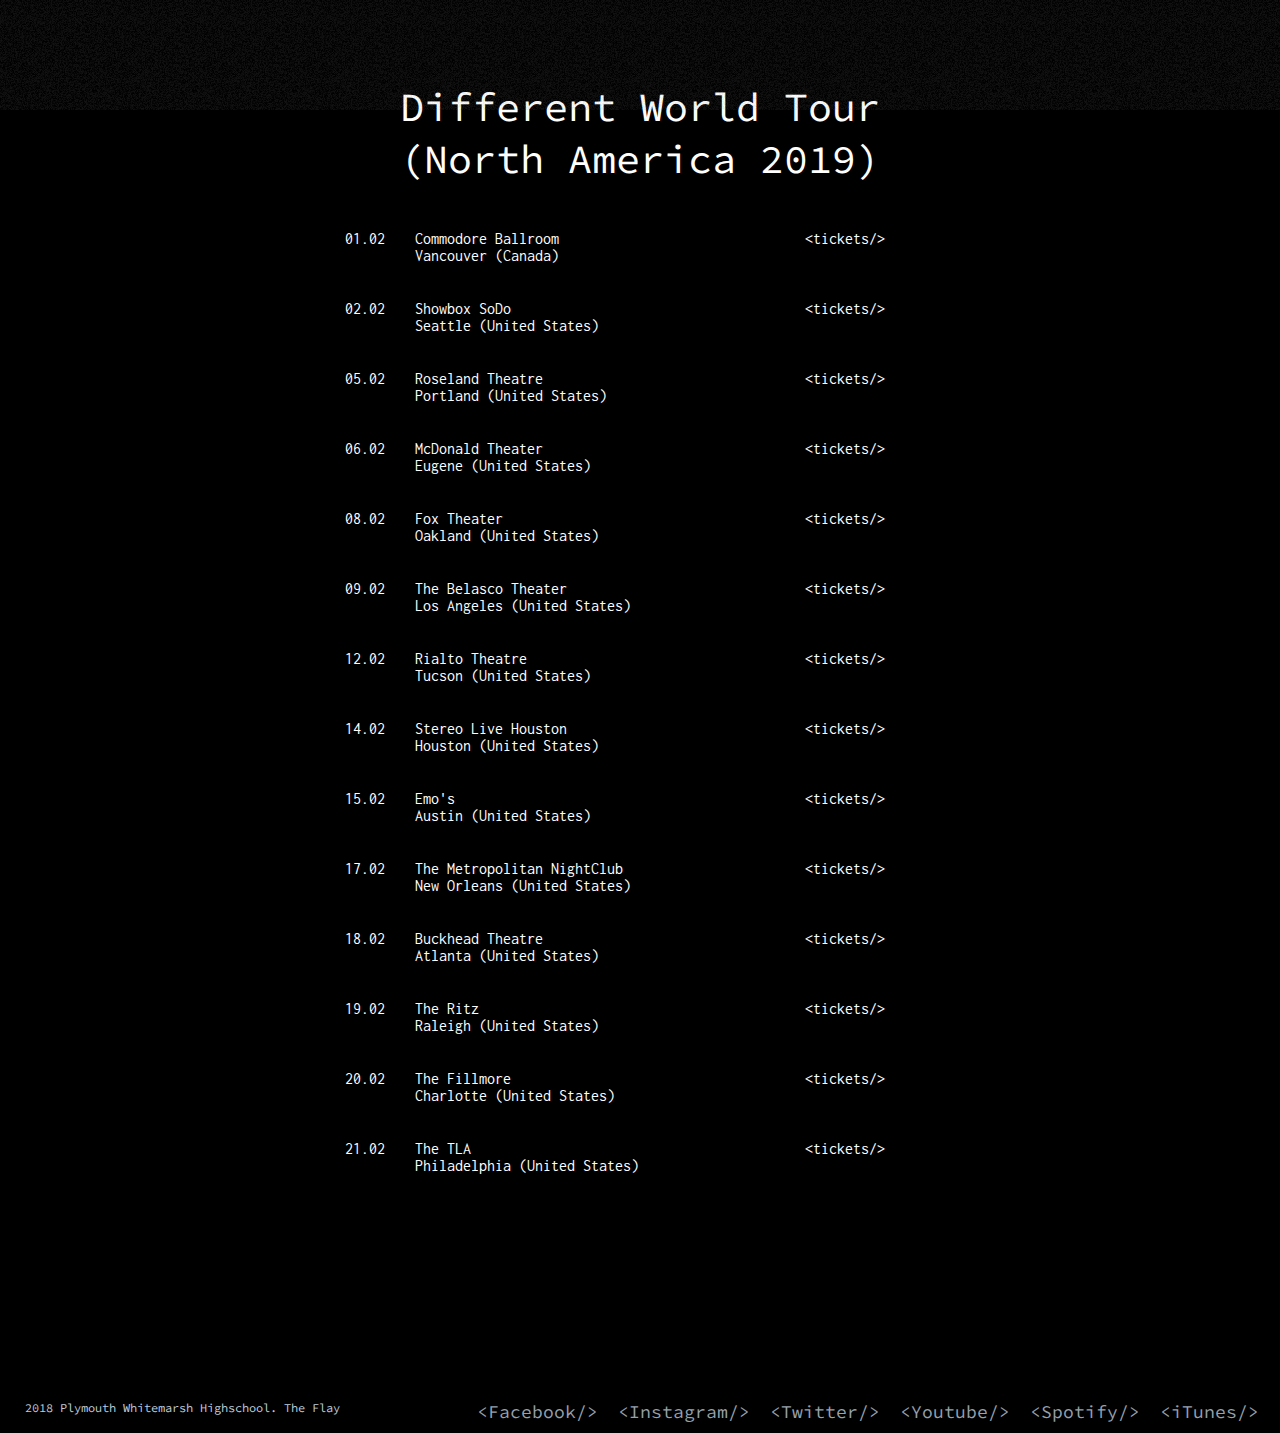
<file: Design Brief/tour.html>
<!DOCTYPE html>
<html>
    <head>
        <title>Horacio Lomax - Tour</title>
        <link rel="icon" href="Images/logo-white.png">
        <link rel='stylesheet' type='text/css' href='Mainstyles.css'>
        <style>
            #midcontainer{
                height:auto;
            }
            #footer{
                position:absolute;
                width:98%;
                top:3000px;
                padding-bottom:0px;
                margin-bottom:0px;
            }
        </style>
    </head>
    <body>
        <div id='noiseoverlay'></div>
        <div id='maincontainer'>
        <header id='header'>
            <div id='logocontainer'>
                <a href='designhome.html'><img id='logo' src='Images/logo-white.png'></a>
            </div>
            <nav id='homenav'>
                <a href='../Code Files/index.html' class='navigation'><div>&lt;Main.Site/&gt;<div></a>
                <a href='contact.html' class='navigation'><div>&lt;Contact/&gt;<div></a>
                <a href='press.html' class='navigation'><div>&lt;Press/&gt;</div></a>
                <a href='tour.html' class='navigation'><div>&lt;Tour/&gt;</div></a>
                <a href='releases.html' class='navigation'><div>&lt;Releases/&gt;</div></a>
                <a href='latest.html' class='navigation'><div>&lt;Latest/&gt;</div></a>
            </nav>
        </header>
        <section id='contact'>
            <h1 class='tourheadings'>Tour Dates</h1>
            <h1 class='tourheadings'>Different World Tour</h1>
            <h1 class='tourheadings'>(Europe 2018)</h1>
            <ul class='dateslist'>
                <li class='tourinfo'>
                    <ul class='tourinfosub'>
                        <li class='date'>25.11</li>
                        <li class='place'>
                            <span>Pumpehuest</span></br>
                            <span>Copenhagen (Denmark)</span>
                        </li>
                        <li class='ticketlink'>
                            <a href=''>&lt;tickets/&gt;</a>
                        </li>
                    </ul>
                </li>
            </ul>
            <ul class='dateslist'>
                <li class='tourinfo'>
                    <ul class='tourinfosub'>
                        <li class='date'>03.12</li>
                        <li class='place'>
                            <span>Zenith</span></br>
                            <span>Munich (Germany)</span>
                        </li>
                        <li class='ticketlink'>
                            <a href=''>&lt;tickets/&gt;</a>
                        </li>
                    </ul>
                </li>
            </ul>
            <ul class='dateslist'>
                <li class='tourinfo'>
                    <ul class='tourinfosub'>
                        <li class='date'>04.12</li>
                        <li class='place'>
                            <span>Olympia</span></br>
                            <span>Paris (France)</span>
                        </li>
                        <li class='ticketlink'>
                            <a href=''>&lt;tickets/&gt;</a>
                        </li>
                    </ul>
                </li>
            </ul>
            <ul class='dateslist'>
                <li class='tourinfo'>
                    <ul class='tourinfosub'>
                        <li class='date'>06.12</li>
                        <li class='place'>
                            <span>Paradiso</span></br>
                            <span>Amsterdam (Netherlands)</span>
                        </li>
                        <li class='ticketlink'>
                            <a href=''>&lt;tickets/&gt;</a>
                        </li>
                    </ul>
                </li>
            </ul>
            <ul class='dateslist'>
                <li class='tourinfo'>
                    <ul class='tourinfosub'>
                        <li class='date'>07.12</li>
                        <li class='place'>
                            <span>Rockhal</span></br>
                            <span>Schrondweiler (Luxembourg)</span>
                        </li>
                        <li class='ticketlink'>
                            <a href=''>&lt;tickets/&gt;</a>
                        </li>
                    </ul>
                </li>
            </ul>
            <ul class='dateslist'>
                <li class='tourinfo'>
                    <ul class='tourinfosub'>
                        <li class='date'>08.12</li>
                        <li class='place'>
                            <span>Palladium</span></br>
                            <span>Köln (Germany)</span>
                        </li>
                        <li class='ticketlink'>
                            <a href=''>&lt;tickets/&gt;</a>
                        </li>
                    </ul>
                </li>
            </ul>
            <ul class='dateslist'>
                <li class='tourinfo'>
                    <ul class='tourinfosub'>
                        <li class='date'>13.12</li>
                        <li class='place'>
                            <span>The Roundhouse</span></br>
                            <span>London (United Kingdom)</span>
                        </li>
                        <li class='ticketlink'>
                            <a href=''>&lt;tickets/&gt;</a>
                        </li>
                    </ul>
                </li>
            </ul>
            <ul class='dateslist'>
                <li class='tourinfo'>
                    <ul class='tourinfosub'>
                        <li class='date'>14.12</li>
                        <li class='place'>
                            <span>Albert Hall</span></br>
                            <span>Manchester (United Kingdom)</span>
                        </li>
                        <li class='ticketlink'>
                            <a href=''>&lt;tickets/&gt;</a>
                        </li>
                    </ul>
                </li>
            </ul>
            <ul class='dateslist' style='padding-bottom:100px'>
                <li class='tourinfo'>
                    <ul class='tourinfosub'>
                        <li class='date'>15.12</li>
                        <li class='place'>
                            <span>Limelight 1</span></br>
                            <span>Belfast (United Kingdom)</span>
                        </li>
                        <li class='ticketlink'>
                            <a href=''>&lt;tickets/&gt;</a>
                        </li>
                    </ul>
                </li>
            </ul>
            <h1 class='tourheadings'>Different World Tour</h1>
            <h1 class='tourheadings'>(Asia 2018)</h1>
            <ul class='dateslist'>
                <li class='tourinfo'>
                    <ul class='tourinfosub'>
                        <li class='date'>18.12</li>
                        <li class='place'>
                            <span>Yes24 Hall</span></br>
                            <span>Seoul (South Korea)</span>
                        </li>
                        <li class='ticketlink'>
                            <a href=''>&lt;tickets/&gt;</a>
                        </li>
                    </ul>
                </li>
            </ul>
            <ul class='dateslist'>
                <li class='tourinfo'>
                    <ul class='tourinfosub'>
                        <li class='date'>19.12</li>
                        <li class='place'>
                            <span>Zepp Bayside</span></br>
                            <span>Osaka (Japan)</span>
                        </li>
                        <li class='ticketlink'>
                            <a href=''>&lt;tickets/&gt;</a>
                        </li>
                    </ul>
                </li>
            </ul>
            <ul class='dateslist'>
                <li class='tourinfo'>
                    <ul class='tourinfosub'>
                        <li class='date'>21.12</li>
                        <li class='place'>
                            <span>Tokyo Studio Coast & Ageha</span></br>
                            <span>Tokyo (Japan)</span>
                        </li>
                        <li class='ticketlink'>
                            <a href=''>&lt;tickets/&gt;</a>
                        </li>
                    </ul>
                </li>
            </ul>
            <ul class='dateslist'>
                <li class='tourinfo'>
                    <ul class='tourinfosub'>
                        <li class='date'>29.12</li>
                        <li class='place'>
                            <span>Sunburn</span></br>
                            <span>Hyderabad (India)</span>
                        </li>
                        <li class='ticketlink'>
                            <a href=''>&lt;tickets/&gt;</a>
                        </li>
                    </ul>
                </li>
            </ul>
            <ul class='dateslist'>
                <li class='tourinfo'>
                    <ul class='tourinfosub'>
                        <li class='date'>30.12</li>
                        <li class='place'>
                            <span>Sunburn</span></br>
                            <span>Pure (India)</span>
                        </li>
                        <li class='ticketlink'>
                            <a href=''>&lt;tickets/&gt;</a>
                        </li>
                    </ul>
                </li>
            </ul>
            <ul class='dateslist' style='padding-bottom:100px'>
                <li class='tourinfo'>
                    <ul class='tourinfosub'>
                        <li class='date'>31.12</li>
                        <li class='place'>
                            <span>ISY festival</span></br>
                            <span>Sanya (China)</span>
                        </li>
                        <li class='ticketlink'>
                            <a href=''>&lt;tickets/&gt;</a>
                        </li>
                    </ul>
                </li>
            </ul>
            <h1 class='tourheadings'>Different World Tour</h1>
            <h1 class='tourheadings'>(North America 2019)</h1>
            <ul class='dateslist'>
                <li class='tourinfo'>
                    <ul class='tourinfosub'>
                        <li class='date'>01.02</li>
                        <li class='place'>
                            <span>Commodore Ballroom</span></br>
                            <span>Vancouver (Canada)</span>
                        </li>
                        <li class='ticketlink'>
                            <a href=''>&lt;tickets/&gt;</a>
                        </li>
                    </ul>
                </li>
            </ul>
            <ul class='dateslist'>
                <li class='tourinfo'>
                    <ul class='tourinfosub'>
                        <li class='date'>02.02</li>
                        <li class='place'>
                            <span>Showbox SoDo</span></br>
                            <span>Seattle (United States)</span>
                        </li>
                        <li class='ticketlink'>
                            <a href=''>&lt;tickets/&gt;</a>
                        </li>
                    </ul>
                </li>
            </ul>
            <ul class='dateslist'>
                <li class='tourinfo'>
                    <ul class='tourinfosub'>
                        <li class='date'>05.02</li>
                        <li class='place'>
                            <span>Roseland Theatre</span></br>
                            <span>Portland (United States)</span>
                        </li>
                        <li class='ticketlink'>
                            <a href=''>&lt;tickets/&gt;</a>
                        </li>
                    </ul>
                </li>
            </ul>
            <ul class='dateslist'>
                <li class='tourinfo'>
                    <ul class='tourinfosub'>
                        <li class='date'>06.02</li>
                        <li class='place'>
                            <span>McDonald Theater</span></br>
                            <span>Eugene (United States)</span>
                        </li>
                        <li class='ticketlink'>
                            <a href=''>&lt;tickets/&gt;</a>
                        </li>
                    </ul>
                </li>
            </ul>
            <ul class='dateslist'>
                <li class='tourinfo'>
                    <ul class='tourinfosub'>
                        <li class='date'>08.02</li>
                        <li class='place'>
                            <span>Fox Theater</span></br>
                            <span>Oakland (United States)</span>
                        </li>
                        <li class='ticketlink'>
                            <a href=''>&lt;tickets/&gt;</a>
                        </li>
                    </ul>
                </li>
            </ul>
            <ul class='dateslist'>
                <li class='tourinfo'>
                    <ul class='tourinfosub'>
                        <li class='date'>09.02</li>
                        <li class='place'>
                            <span>The Belasco Theater</span></br>
                            <span>Los Angeles (United States)</span>
                        </li>
                        <li class='ticketlink'>
                            <a href=''>&lt;tickets/&gt;</a>
                        </li>
                    </ul>
                </li>
            </ul>
            <ul class='dateslist'>
                <li class='tourinfo'>
                    <ul class='tourinfosub'>
                        <li class='date'>12.02</li>
                        <li class='place'>
                            <span>Rialto Theatre</span></br>
                            <span>Tucson (United States)</span>
                        </li>
                        <li class='ticketlink'>
                            <a href=''>&lt;tickets/&gt;</a>
                        </li>
                    </ul>
                </li>
            </ul>
            <ul class='dateslist'>
                <li class='tourinfo'>
                    <ul class='tourinfosub'>
                        <li class='date'>14.02</li>
                        <li class='place'>
                            <span>Stereo Live Houston</span></br>
                            <span>Houston (United States)</span>
                        </li>
                        <li class='ticketlink'>
                            <a href=''>&lt;tickets/&gt;</a>
                        </li>
                    </ul>
                </li>
            </ul>
            <ul class='dateslist'>
                <li class='tourinfo'>
                    <ul class='tourinfosub'>
                        <li class='date'>15.02</li>
                        <li class='place'>
                            <span>Emo's</span></br>
                            <span>Austin (United States)</span>
                        </li>
                        <li class='ticketlink'>
                            <a href=''>&lt;tickets/&gt;</a>
                        </li>
                    </ul>
                </li>
            </ul>
            <ul class='dateslist'>
                <li class='tourinfo'>
                    <ul class='tourinfosub'>
                        <li class='date'>17.02</li>
                        <li class='place'>
                            <span>The Metropolitan NightClub</span></br>
                            <span>New Orleans (United States)</span>
                        </li>
                        <li class='ticketlink'>
                            <a href=''>&lt;tickets/&gt;</a>
                        </li>
                    </ul>
                </li>
            </ul>
            <ul class='dateslist'>
                <li class='tourinfo'>
                    <ul class='tourinfosub'>
                        <li class='date'>18.02</li>
                        <li class='place'>
                            <span>Buckhead Theatre</span></br>
                            <span>Atlanta (United States)</span>
                        </li>
                        <li class='ticketlink'>
                            <a href=''>&lt;tickets/&gt;</a>
                        </li>
                    </ul>
                </li>
            </ul>
            <ul class='dateslist'>
                <li class='tourinfo'>
                    <ul class='tourinfosub'>
                        <li class='date'>19.02</li>
                        <li class='place'>
                            <span>The Ritz</span></br>
                            <span>Raleigh (United States)</span>
                        </li>
                        <li class='ticketlink'>
                            <a href=''>&lt;tickets/&gt;</a>
                        </li>
                    </ul>
                </li>
            </ul>
            <ul class='dateslist'>
                <li class='tourinfo'>
                    <ul class='tourinfosub'>
                        <li class='date'>20.02</li>
                        <li class='place'>
                            <span>The Fillmore</span></br>
                            <span>Charlotte (United States)</span>
                        </li>
                        <li class='ticketlink'>
                            <a href=''>&lt;tickets/&gt;</a>
                        </li>
                    </ul>
                </li>
            </ul>
            <ul class='dateslist'>
                <li class='tourinfo'>
                    <ul class='tourinfosub'>
                        <li class='date'>21.02</li>
                        <li class='place'>
                            <span>The TLA</span></br>
                            <span>Philadelphia (United States)</span>
                        </li>
                        <li class='ticketlink'>
                            <a href=''>&lt;tickets/&gt;</a>
                        </li>
                    </ul>
                </li>
            </ul>
        </section>
        </div>
        <div id='midcontainer'>
        <footer id='footer'><span>2018 Plymouth Whitemarsh Highschool. The Flay</span>
        <div id='lowernav'>
            <a href='https://www.apple.com/itunes/?cid=OAS-US-DOMAINS-itunes.com' class='navigation'><div>&lt;iTunes/&gt;</div></a>
            <a href='https://www.spotify.com/us/' class='navigation'><div>&lt;Spotify/&gt;</div></a>
            <a href='https://www.youtube.com/' class='navigation'><div>&lt;Youtube/&gt;</div></a>
            <a href='https://twitter.com/' class='navigation'><div>&lt;Twitter/&gt;</div></a>
            <a href='https://www.instagram.com/' class='navigation'><div>&lt;Instagram/&gt;</div></a>
            <a href='https://www.facebook.com/' class='navigation'><div>&lt;Facebook/&gt;<div></a>
        </div>
        </footer>
        </div>
    </body>
</html>
</file>
<file: Design Brief/Mainstyles.css>
@import url('https://fonts.googleapis.com/css?family=Source+Code+Pro');
        @import url('https://fonts.googleapis.com/css?family=Inconsolata');
        
        #noiseoverlay{
                opacity:0.1;
                position:fixed;
                width:300%;
                height:300%;
                z-index:1000;
                left:-50%;
                top:-110%;
                background: url('Images/noiseimgs/noise2.png');
                pointer-events: none;
                animation-name:grain;
                animation-duration:2s;
                animation-iteration-count: infinite;
        }
        /*Press page styles*/
        
        .pressphotos{
                width:193px;
                height:193px;
                border:2px white solid;
                display:inline-block;
        }
        #gallery{
            width:100%;
        }
        #gallery div{
            display:inline-block;
        }
        #gallery div:hover{
            animation:PressPhotos 0.5s
        }
        #bio{
            font-family:Source Code Pro;
            margin-top:50px;
        }
        #bio a{
            color:white;
            text-decoration:none;
        }
        #bio a:hover{
            animation:BlinkingText 0.5s;
        }
        
        /* tickets page: */
        
        .ticketlink{
            width:200px;
            text-align:right;
            display:inline-block;
        }
        .ticketlink a{
            color:white;
            text-decoration:none;
        }
        .ticketlink a span{
            color:#beccdb;
        }
        .ticketlink a:hover{
            animation:BlinkingText 0.5s;
        }
        .place{
            width:325px;
            padding-right: 20px;
            float:left;
            padding-left:70px;
            
        }
        .date{
            width:75px;
            display:inline-block;
            float:left;
        }
        .tourinfosub{
            float:left;
        }
        .tourinfo{
            margin-bottom:30px;
            position:relative;
        }
        
        .dateslist{
            margin:50px auto 50px;
            max-width:100%;
            text-align:left;
            list-style:none;
            font-family:Source Code Pro;
            padding-bottom:20px;
        }
        .tourheadings{
            text-align:center;
            font-size:40px;
            line-height:25px;
        }
        /*releases page:*/
        
        .releasecontainer{
            width:100%;
            float:left;
            padding-bottom:50px;
        }
        .video{
            width:100%;
            height: 340px;
            float:left;
            margin-bottom:50px;
        }
        #video1{
            display:none;
        }
        #video2{
            display:none;
        }
        #video3{
            display:none;
        }
        #video4{
            display:none;
        }
        #video5{
            display:none;
        }
        #video6{
            display:none;
        }
        #video7{
            display:none;
        }
        #video8{
            display:none;
        }
        #video9{
            display:none;
        }
        .openvideo{
            cursor: pointer;
        }
        .openvideo:hover{
            animation:BlinkingText 0.5s
        }
        .videoopener{
            font-family:Inconsolata;
            font-size:25px;
            float:left;
            width:100%;
        }
        .releaselinks{
            display:inline-block;
            color:white;
            text-decoration:none;
        }
        .releaselinks:hover{
            animation:BlinkingText 0.5s
        }
        .releaselinkset{
            font-family:Inconsolata;
            font-weight:400;
            width:420px;
            max-width: calc(100% - 145px);
            float:right;
            padding-left:30px;
            font-size:16px;
            padding-bottom:0px;
            margin-bottom:0px;
        }
        .releaseinfo{
            font-size:27px;
            min-height:30px;
            margin-top:15px;
            margin-bottom:5px;
            font-family:Inconsolata;
            width:420px;
            float:right;
            padding-left:15px;
            display:inline-block;
            font-weight:400;
        }
        .releaseimg{
            width:125px;
            float:left;
        }
        
        /*preview page*/
        #previewvideo{
            width:100%;
            height:350px;
        }
        #latestheader{
            font-size:25px;
            font-family:Source Code Pro;
            text-align:center;
        }
        #dwi{
            margin-left:-50px;
            margin-top:-20px;
        }
        
        /*contact page:*/
        
        #contact{
            width:600px;
            max-width: 100%;
            margin:0 auto 100px;
            color:white;
            margin-top:80px;
            animation:EnteringBlinkEffect 0.5s 1.5
        }
        #contact h1{
            font-size:40px;
            font-family:Source Code Pro;
            font-weight:400;
        }
        #contact ul li{
            list-style:none;
            font-family:Inconsolata;
        }
        #contact ul li ul li{
            margin-left:-75px;
            margin-top:7.5px;
        }
        .type{
            font-size:25px;
            line-height:25px;
        }
        .tel{
        }
        .name{
            line-height:16px;
            font-size:16px;
        }
        .email{
            line-height:16px;
            font-size:16px;
            color:white;
            text-decoration:none;
        }
        .email:hover{
            animation:BlinkingText 0.5s
        }
        
        /*general source*/
        
        #lowernav{
            float:right;
            width:70%;
            margin-bottom:10px;
        }
        #footer{
            color:#beccdb;
            font-family:Source Code Pro;
            padding-bottom:20px;
            padding-left:25px;
            font-size:12px;
            font-weight:400;
        }
        #black{
            margin-top:-130px
        }
        .descinfo{
            font-family:Source Code Pro;
            font-size:19px;
            width:22.5%;
            text-align:center;
            position:absolute;
            line-height:36px;
            margin-top:50px;
            display:block;
            margin-left:2%;
            color:#beccdb;
        }
        .descimages{
            margin-left:70%;
            width:125px;
        }
        #desccontainer{
            width:99.9%;
        }
        #midcontainer{
            display:inline-block;
            width:100%;
            height:600px;
        }
        #desccontainer{
            margin-top:70px;
            text-align:center;
        }
        .descriptionbox{
            width:27%;
            height:300px;
            display:inline-block;
            text-align:center;
        }
        .descriptionbox img{
            margin: 0 auto;
        }
        .midheader{
            font-family:Inconsolata;
            color:#beccdb;
            text-align:center;
            font-size:40px;
            margin-top:80px;
        }
        #centerbutton{
            height:55px;
            font-family:Inconsolata;
            width:300px;
            border:1px white solid;
            border-radius:7.5px;
            font-size:1.25em;
            background-color:black;
            color:#beccdb;
            margin-top:50px;
            cursor: pointer;
            
        }
        #centerbutton:hover{
            animation:blinkingBoxHome 0.6s
        }
        #centertext{
            font-family:Inconsolata;
            font-size:55px;
            color:#beccdb;
            text-align:center;
            text-transform:uppercase;
            margin-top:-20px;
            line-height:40px;
        }
        #centerblock{
            width:55%;
            margin-left:auto;
            margin-right:auto;
            margin-top:190px;
        }
        #centerclass{
            font-family:Inconsolata;
            font-size:90px;
            color:#beccdb;
            text-align:center;
            font-weight:800;
            text-transform:uppercase;
            vertical-align:baseline;
            text-indent:0px;
            line-height:75px;
        }
        body{
            margin:0px;
            background-color:black;
        }
        .navigation{
            display:inline-block;
            color:#96a1ad;
            margin-right:20px;
            font-size:18px;
            float:right;
            text-decoration:none;
        }
        .navigation:hover{
            animation:blinkingTextHome 0.5s
        }
        #homenav{
            margin-top:40px;
            width:80%;     
            height:100px;
            float:right;
            font-family:Source Code Pro;
            margin-right:50px;
        }
        #maincontainer{
            width:100%;
            height:1000px;
            background: linear-gradient(to bottom, rgba(255,255,255,.1), 50%,rgba(0,0,0,.5), 80%,rgba(0,0,0,.9) 90%, rgba(0,0,0,1) 100%), url('Images/alan-walker-dj-mo.jpg');
            background-size: cover;
            background-repeat:no-repeat;
            background-position: 99% 1%;
            background-color:black;
        }
        #header{
            height:100px;
        }
        #logo{
            margin-top:40%;
            margin-left:40%;
            height:60px;
        }
        #logo:hover{
            animation:PressPhotos 0.5s
        }
        #logocontainer{
            float:left;
        }
        
        /*animations*/
        
        @keyframes blinkingTextHome{
                0%{     color: #96a1ad;;    }
                10%{    color:transparent; }
                20%{    color: #96a1ad;; }
                30%{    color:transparent;  }
                40%{    color: #96a1ad;; }
                50%{    color:transparent;  }
                60%{    color: #96a1ad;; }
                70%{    color:transparent;  }
                80%{    color: #96a1ad;; }
                90%{    color:transparent;  }
                100%{   color: #96a1ad;;    }
         }
        @keyframes blinkingBoxHome{
                0%{     background-color: black;;    }
                10%{    background-color:transparent; }
                20%{    background-color: black;; }
                30%{    background-color:transparent;  }
                40%{    background-color: black;; }
                50%{    background-color:transparent;  }
                60%{    background-color: black;; }
                70%{    background-color:transparent;  }
                80%{    background-color: black;; }
                90%{    background-color:transparent;  }
                100%{   background-color: black;;    }
        }
        @keyframes BlinkingText{
                0%{     color: white;;    }
                10%{    color:transparent; }
                20%{    color: white;; }
                30%{    color:transparent;  }
                40%{    color: white;; }
                50%{    color:transparent;  }
                60%{    color: white;; }
                70%{    color:transparent;  }
                80%{    color: white;; }
                90%{    color:transparent;  }
                100%{   color: white;;    }
         }
        @keyframes VideoTransitionUp{
            0%{     height:0px;}
            10%{    height:34px;}
            20%{    height:68px;}
            30%{    height:102px;}
            40%{    height:136px;}
            50%{    height:170px;}
            60%{    height:204px;}
            70%{    height:238px;}
            80%{    height:272px;}
            90%{    height:306px;}
            100%{   height:340px;}
        }
        @keyframes VideoTransitionDown{
            0%{     height:340px;}
            50%{    height:170px;}
            100%{   height:0px;}
        }
        @keyframes PressPhotos{
                0%{     opacity: 0;}
                10%{    opacity: 1;}
                20%{    opacity: 0;}
                30%{    opacity: 1;}
                40%{    opacity: 0;}
                50%{    opacity: 1;}
                60%{    opacity: 0;}
                70%{    opacity: 1;}
                80%{    opacity: 0;}
                90%{    opacity: 1;}
                100%{   opacity: 0;}
        }
        @keyframes EnteringBlinkEffect{
                0%{     opacity: .7;}
                10%{    opacity: 0;}
                20%{    opacity: .7;}
                30%{    opacity: 0;}
                40%{    opacity: .7;}
                50%{    opacity: 0;}
                60%{    opacity: .8;}
                70%{    opacity: 0;}
                80%{    opacity: .9;}
                90%{    opacity: 0;}
                100%{   opacity: 1;}
        }
        @keyframes grain {
                  0%, 100% { transform:translate(0, 0) }
                  10% { transform:translate(-5%, -10%) }
                  20% { transform:translate(-15%, 5%) }
                  30% { transform:translate(7%, -25%) }
                  40% { transform:translate(-5%, 25%) }
                  50% { transform:translate(-15%, 10%) }
                  60% { transform:translate(15%, 0%) }
                  70% { transform:translate(0%, 15%) }
                  80% { transform:translate(3%, 35%) }
                  90% { transform:translate(-10%, 10%) }
        }
        
        /* bigger monitors: */
        @media only screen and (min-width: 2000px){
        #maincontainer{
            height:1400px;
            background: linear-gradient(to bottom, rgba(255,255,255,.1), 30%,rgba(0,0,0,.5), 50%,rgba(0,0,0,.9) 60%, rgba(0,0,0,1) 85%), url('Images/backgrounds/background2.jpg');
            background-size: cover;
            background-repeat:no-repeat;
            background-position: 99% 1%;
            background-color:black;
        }
        #midcontainer{
            margin-top:220px;
        }
        }
        
        /*phone screens:*/
        @media only screen and (max-width: 600px){
        #bio{
            font-size:50px;
        }
        }
</file>
